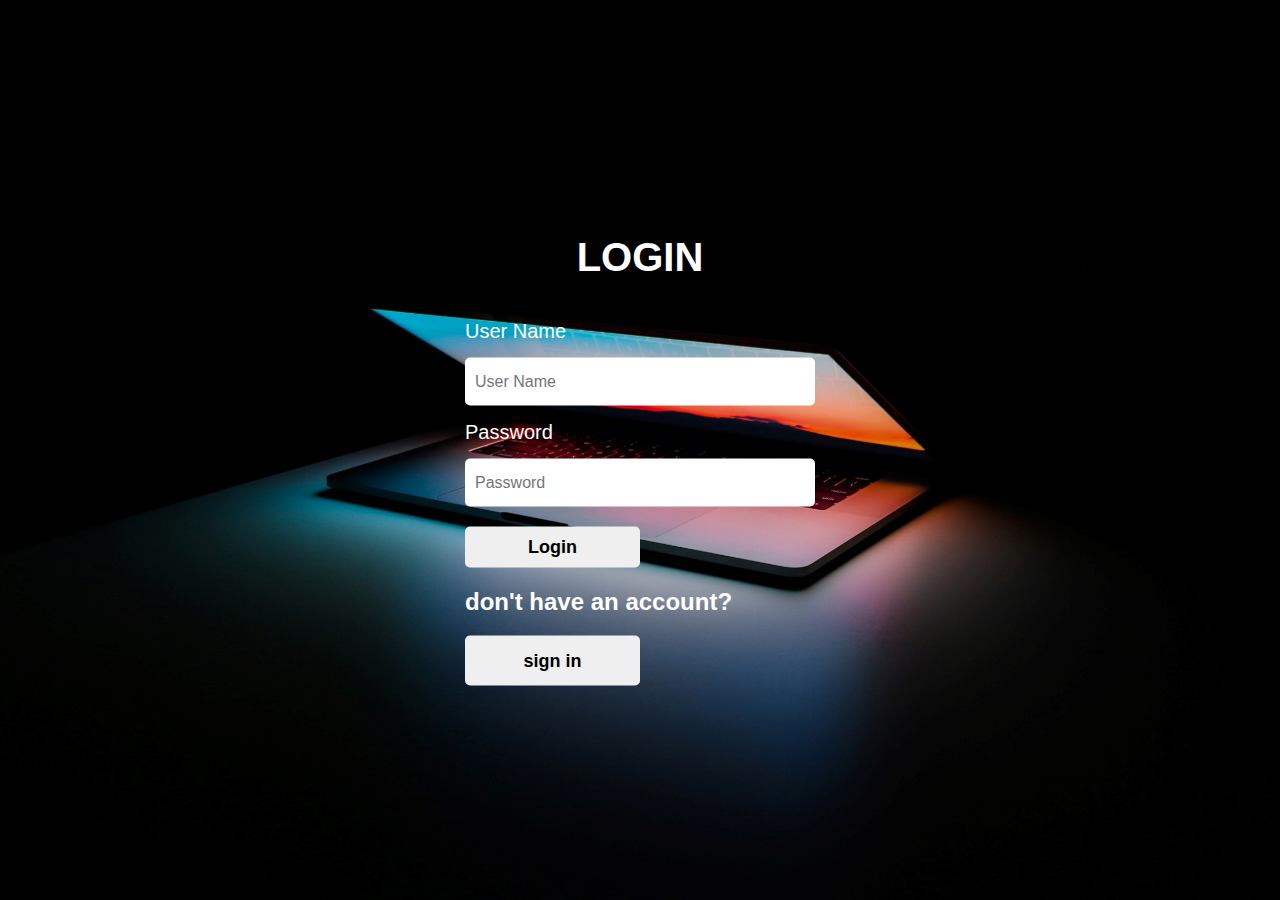
<file: final project/1index.html>
OCTYPE html>
<html lang="en">
<head>
    <meta charset="UTF-8">
    <meta http-equiv="X-UA-Compatible" content="IE=edge">
    <meta name="viewport" content="width=device-width, initial-scale=1.0">
    <title>Login Form</title>
    <link rel="stylesheet"tupe="text/css" href="1style.css">
</head>
<body>
    <div class="login-form">
        <h1>Login </h1>
        <form action="#" method="post">
            <p>User Name</p>
            <input type="text" name="user" placeholder="User Name">
            <p>Password</p>
            <input type="password" name="password" placeholder="Password">
        </form>
        <!-- <a href="1index.html"> -->
        <!-- <button type="button" class="btn1">Login</button> -->
        <a href="2index.html">
            <button>Login</button>
        </a>
        <!-- </a> -->
        <h2>don't have an account? <button type="button" class="btn2">sign in</button></h2>
    </div>
</body>
</html>
</file>
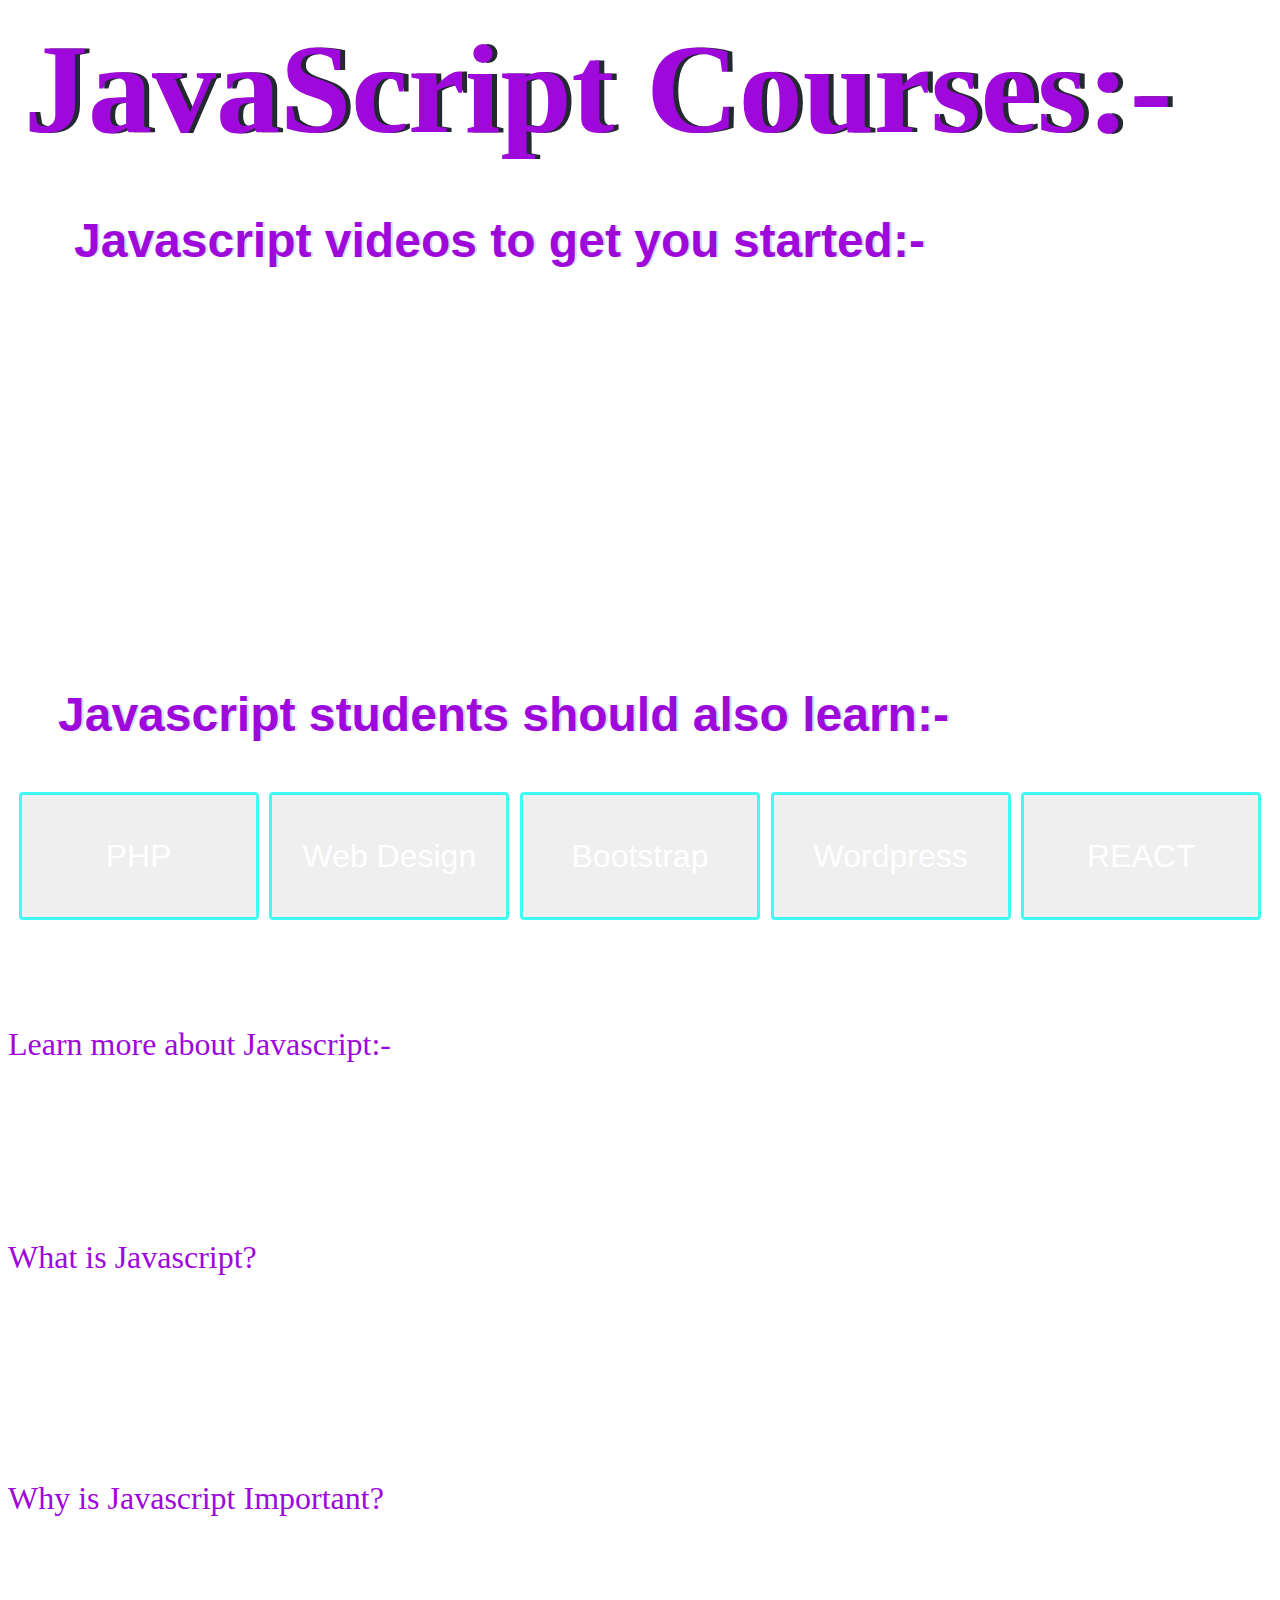
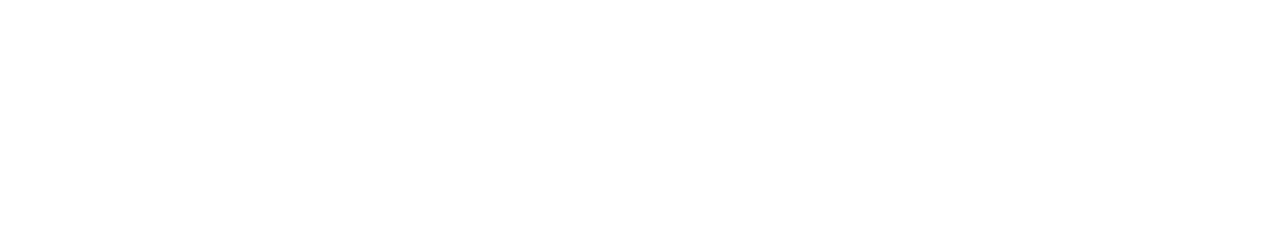
<file: final project/3index.html>
<!DOCTYPE html>
<html lang="en">
<head>
    <meta charset="UTF-8">
    <meta http-equiv="X-UA-Compatible" content="IE=edge">
    <meta name="viewport" content="width=device-width, initial-scale=1.0">
   <link rel="stylesheet" href="3style.css">
   <link href="https://fonts.googleapis.com/icon?family=Material+Icons" 
  

   <title>
        <div class="courses"><h1>JavaScript Courses:-</h1></div>
    
        <div class="pythonvid">
        <h2>Javascript videos to get you started:-</h2>
        <iframe width="560" height="315" src="https://www.youtube.com/embed/PkZNo7MFNFg" title="YouTube video player" frameborder="0" allow="accelerometer; autoplay; clipboard-write; encrypted-media; gyroscope; picture-in-picture" allowfullscreen></iframe><iframe width="560" height="315" src="https://www.youtube.com/embed/mNJ06S60B9k" title="YouTube video player" frameborder="0" allow="accelerometer; autoplay; clipboard-write; encrypted-media; gyroscope; picture-in-picture" allowfullscreen></iframe>
    </div>
        <h2>Javascript students should also learn:-</h2>

    </title>
</head>

<div class="container">
    
    <button type="button" class="btn1" >PHP</button>
    <button type="button" class="btn2">Web Design</button>
    <button type="button" class="btn3">Bootstrap</button>
    <button type="button" class="btn4">Wordpress</button>
    <button type="button" class="btn5">REACT</button>
</div>
<div class="abtpython">
<div class="python">
    <p>
        Learn more about Javascript:-
    </p>
</div>
    
  <div class="whether">
      <p>JavaScript is one of the most ubiquitous programming languages on the planet, mostly because it's the backbone of interactive web applications. On top of that, JavaScript is a great language for beginners because it gives them a chance to write code that does something visual, which is exciting and helpful when you're just getting started as a programmer. Dynamic content is the hot topic in web development right now.</p>
  </div>
  </div>

  <div class="faq1">
      <div class="whatispython">
          What is Javascript?
      </div>

      <div class="genpurpose">
        JavaScript is a curly-braced, dynamically typed, prototype-based, object-oriented programming language. It started as the programming language for the web and is one of the three layers of standard web technologies — the other two being HTML and CSS. JavaScript allows you to create and control content dynamically on a web page without requiring a page reload. Web browsers are able to interpret it, and when triggered by events, modify the HTML and CSS of a web page with dynamic updates. 
      </div>
  </div>

  <div class="pythonvsr">
      
    <div class="difference">
          Why is Javascript Important?
      </div>
     
      <div class="answer">
        JavaScript is the programming language that allows users to interact with the websites that they're visiting, making it a very important language for web developers to know. In the past, most developers focused on the backend; JavaScript was only relevant when they needed to use visual effects. As web development evolved and the focus shifted towards user experience, programmers started to rely on JavaScript for their frontend code heavily. Today, most sites use JavaScript to fetch and submit data, use logic, and generate HTML in browsers.
      </div>
  
    </div>
  



</html>
</file>
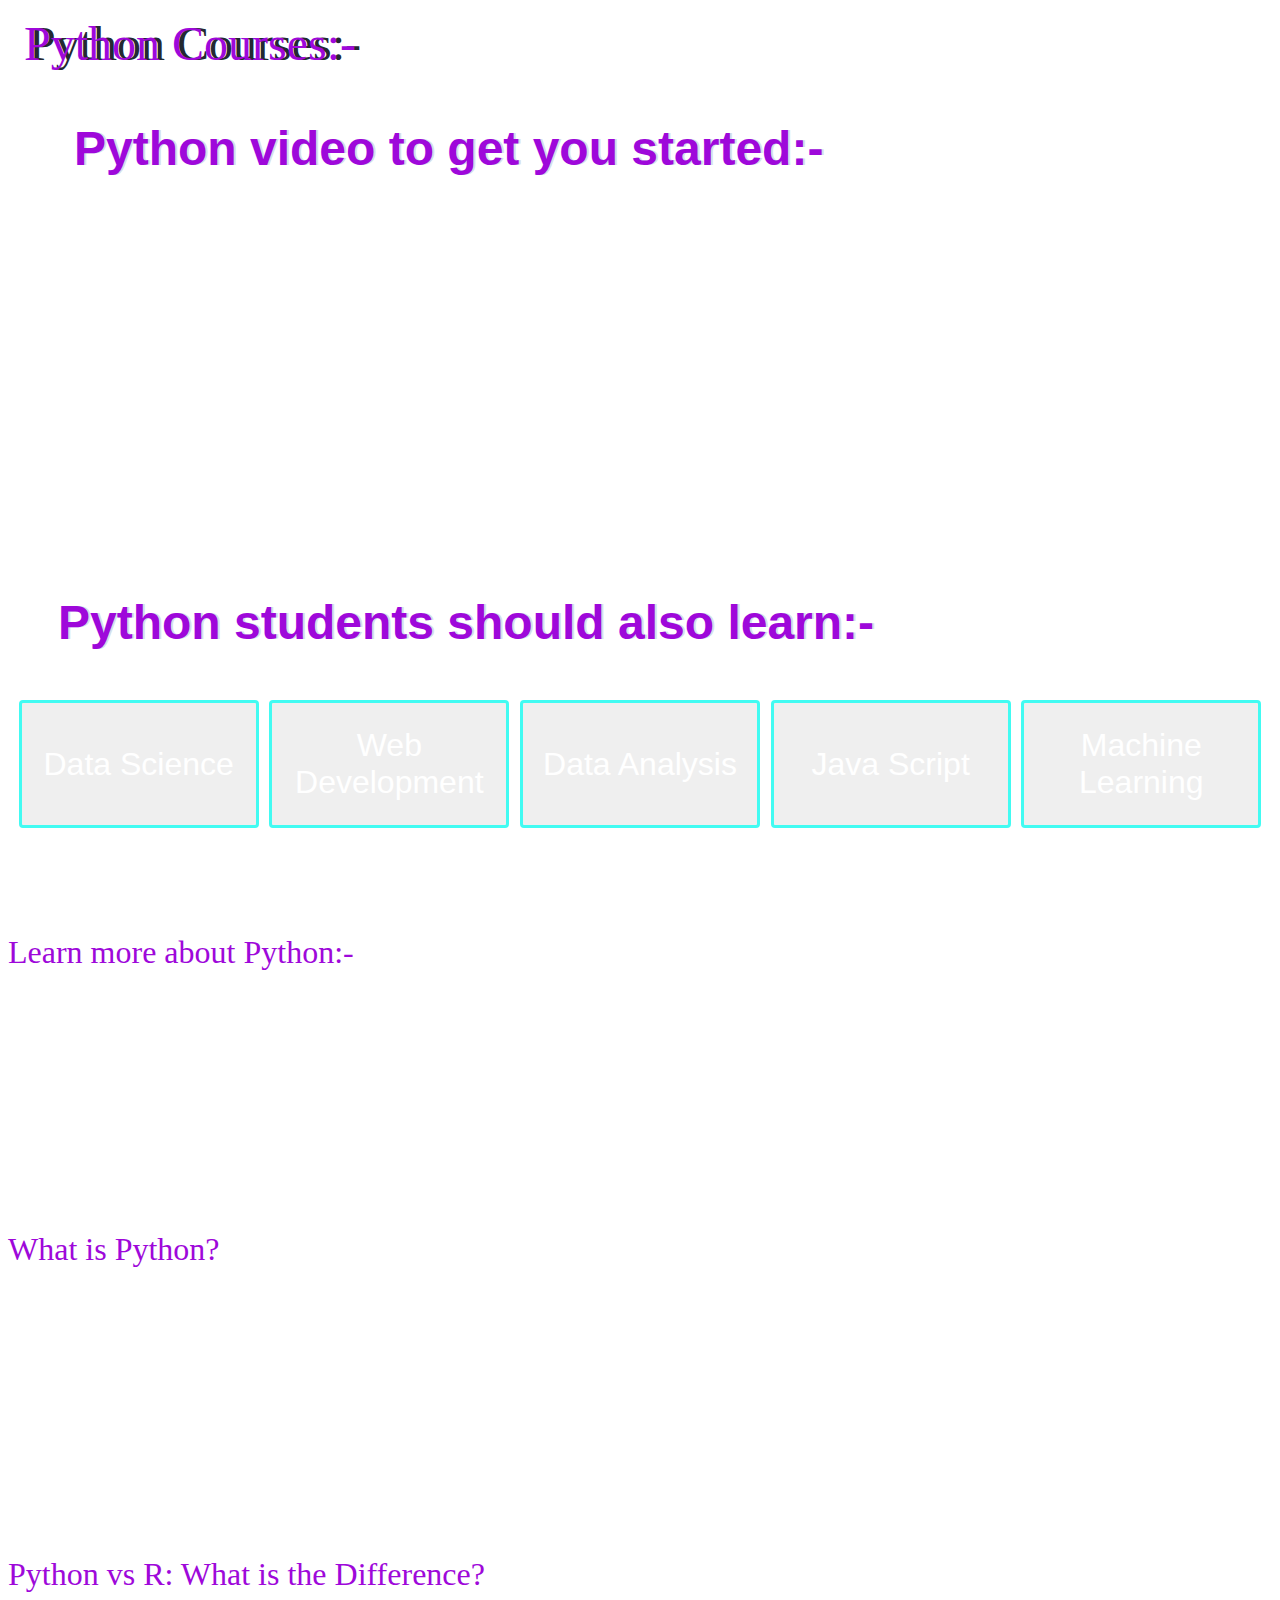
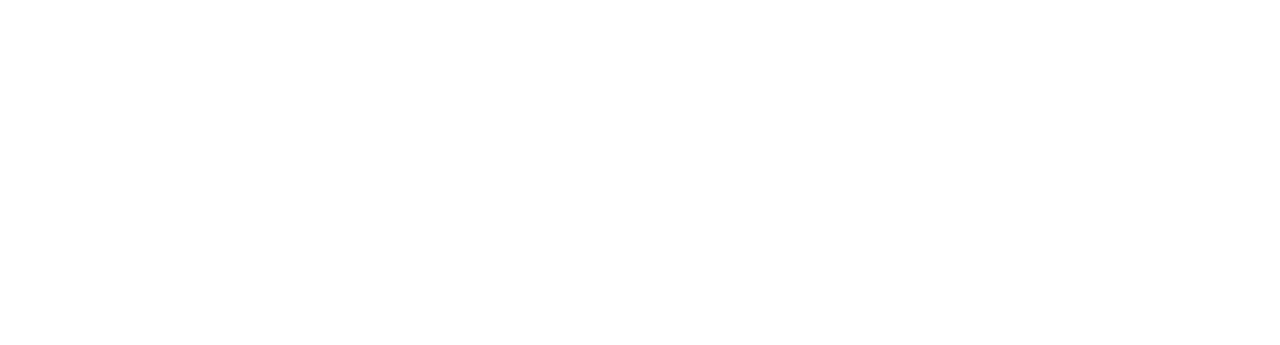
<file: final project/4index.html>
<!DOCTYPE html>
<html lang="en">
<body>
    
<head>
    <meta charset="UTF-8">
    <meta http-equiv="X-UA-Compatible" content="IE=edge">
    <meta name="viewport" content="width=device-width, initial-scale=1.0">
   <link rel="stylesheet" href="4style.css">
   <link href="https://fonts.googleapis.com/icon?family=Material+Icons" 
  
   
   <title>
        <div class="courses">
            Python Courses:-
        </div>
    
        <div class="pythonvid">
        <h2>Python video to get you started:-</h2>
        <iframe width="560" height="315" src="https://www.youtube.com/embed/rfscVS0vtbw" title="YouTube video player" frameborder="0" allow="accelerometer; autoplay; clipboard-write; encrypted-media; gyroscope; picture-in-picture" allowfullscreen></iframe><iframe width="560" height="315" src="https://www.youtube.com/embed/C-gEQdGVXbk" title="YouTube video player" frameborder="0" allow="accelerometer; autoplay; clipboard-write; encrypted-media; gyroscope; picture-in-picture" allowfullscreen></iframe>
    </div>
        <h2>Python students should also learn:-</h2>

    </title>
</head>

<div class="container">
    
    <button type="button" class="btn1" >Data Science</button>
    <button type="button" class="btn2">Web Development</button>
    <button type="button" class="btn3">Data Analysis</button>
    <button type="button" class="btn4">Java Script</button>
    <button type="button" class="btn5">Machine Learning</button>
</div>
<div class="abtpython">
<div class="python">
    <p>
        Learn more about Python:-
    </p>
</div>
    
  <div class="whether">
      <p>Whether you work in machine learning or finance, or are pursuing a career in web development or data science, Python is one of the most important skills you can learn. Python's simple syntax is especially suited for desktop, web, and business applications. Python's design philosophy emphasizes readability and usability. Python was developed upon the premise that there should be only one way (and preferably one obvious way) to do things, a philosophy that has resulted in a strict level of code standardization. The core programming language is quite small and the standard library is also large. In fact, Python's large library is one of its greatest benefits, providing a variety of different tools for programmers suited for many different tasks.</p>
  </div>
  </div>

  <div class="faq1">
      <div class="whatispython">
          What is Python?
      </div>

      <div class="genpurpose">
        Python is a general-purpose, object-oriented, high-level programming language. Whether you work in artificial intelligence or finance or are pursuing a career in web development or data science, Python is one of the most important skills you can learn. Python's simple syntax is especially suited for desktop, web, and business applications. Python's design philosophy emphasizes readability and usability. Python was developed on the premise that there should be only one way (and preferably, one obvious way) to do things, a philosophy that resulted in a strict level of code standardization. The core programming language is quite small and the standard library is also large. In fact, Python's large library is one of its greatest benefits, providing different tools for programmers suited for a variety of tasks.
      </div>
  </div>

  <div class="pythonvsr">
      
    <div class="difference">
          Python vs R: What is the Difference?
      </div>
     
      <div class="answer">
        Python and R are two of today's most popular programming tools. When deciding between Python and R, you need to think about your specific needs. On one hand, Python is relatively easy for beginners to learn, is applicable across many disciplines, has a strict syntax that will help you become a better coder, and is fast to process large datasets. On the other hand, R has over 10,000 packages for data manipulation, is capable of easily making publication-quality graphics, boasts superior capability for statistical modeling, and is more widely used in academia, healthcare, and finance.
      </div>
  
    </div>
  


</body>
</html>
</file>
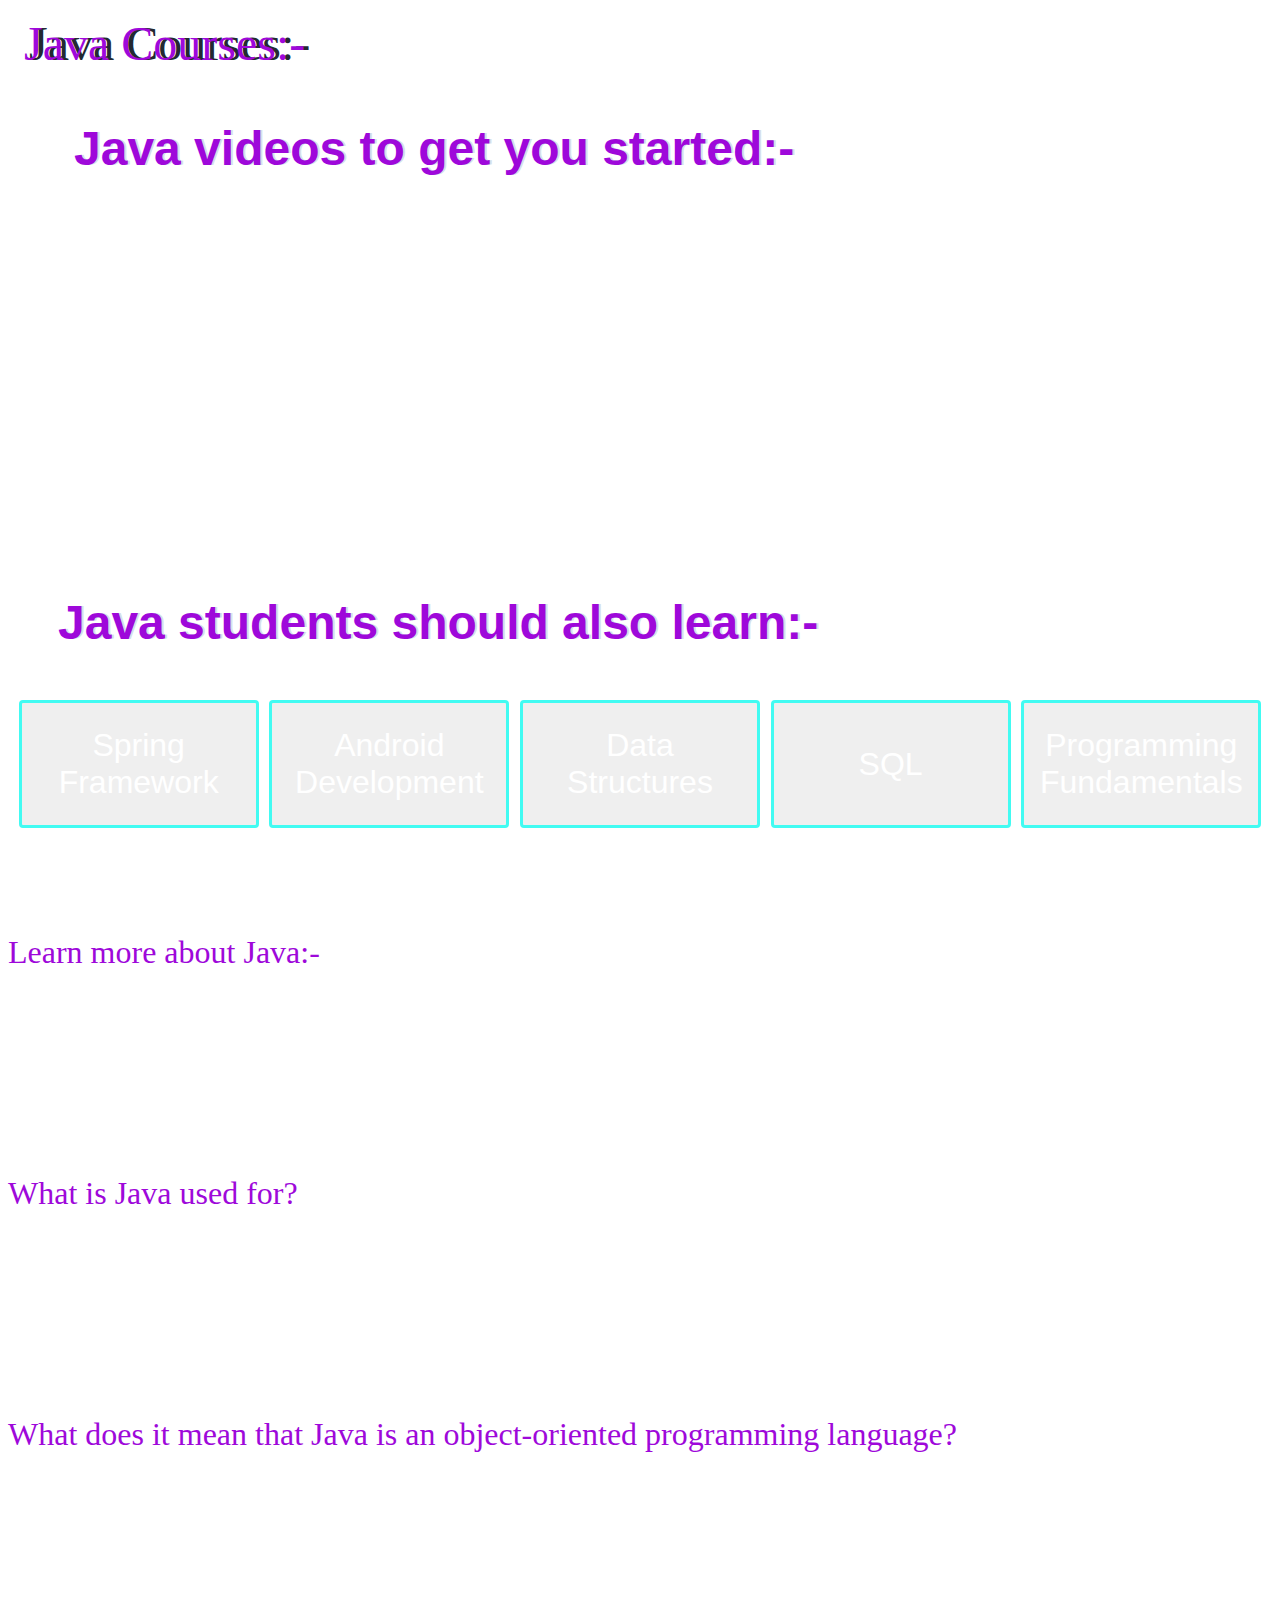
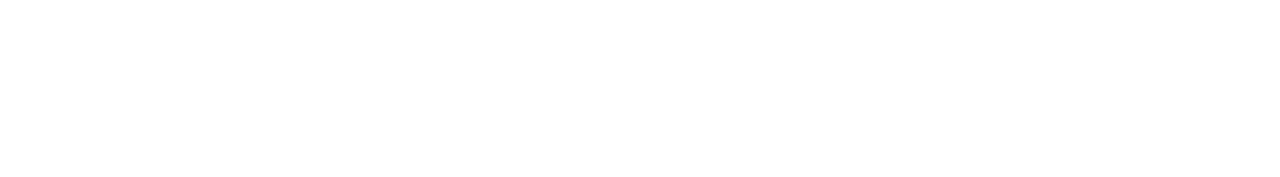
<file: final project/5index.html>
<!DOCTYPE html>
<html lang="en">
<head>
    <meta charset="UTF-8">
    <meta http-equiv="X-UA-Compatible" content="IE=edge">
    <meta name="viewport" content="width=device-width, initial-scale=1.0">
   <link rel="stylesheet" href="5style.css">
   <link href="https://fonts.googleapis.com/icon?family=Material+Icons" 
  

   <title>
        <div class="courses">
            Java Courses:-

        </div>
    
        <div class="pythonvid">
        <h2>Java videos to get you started:-</h2>
        <iframe width="560" height="315" src="https://www.youtube.com/embed/eIrMbAQSU34" title="YouTube video player" frameborder="0" allow="accelerometer; autoplay; clipboard-write; encrypted-media; gyroscope; picture-in-picture" allowfullscreen></iframe><iframe width="560" height="315" src="https://www.youtube.com/embed/qOiVj8eenLY" title="YouTube video player" frameborder="0" allow="accelerometer; autoplay; clipboard-write; encrypted-media; gyroscope; picture-in-picture" allowfullscreen></iframe>
    </div>
        <h2>Java students should also learn:-</h2>

    </title>
</head>

<div class="container">
    
    <button type="button" class="btn1" >Spring Framework</button>
    <button type="button" class="btn2">Android Development</button>
    <button type="button" class="btn3">Data Structures</button>
    <button type="button" class="btn4">SQL</button>
    <button type="button" class="btn5">Programming Fundamentals</button>
</div>
<div class="abtpython">
<div class="python">
    <p>
        Learn more about Java:-
    </p>
</div>
    
  <div class="whether">
      <p>Java is a programming language and platform initially developed by Sun Microsystems and now owned by Oracle. Java is inspired by C and C++ and uses an object-oriented programming model, which means that concepts or things are represented as “objects” that have data fields and methods. One of the biggest advantages of Java is that it runs on a Java Virtual Machine (JVM), meaning that you can execute Java code on any platform that has a JVM, without re-compilation.</p>
  </div>
  </div>

  <div class="faq1">
      <div class="whatispython">
          What is Java used for?
      </div>

      <div class="genpurpose">
        Java is a very versatile language. Several fields use Java, including Android app development, desktop applications that work on many operating systems, server-side applications, and more. The virtual machine required to run Java programs has been ported to numerous operating systems allowing Java to run on virtually all hardware. According to the TIOBE index, Java has consistently been in the top 3 most-used and popular languages since its initial release in the 1990s. 
      </div>
  </div>

  <div class="pythonvsr">
      
    <div class="difference">
          What does it mean that Java is an object-oriented programming language?
      </div>
     
      <div class="answer">
        Java is an object-oriented programming (OOP) language, which means concepts or things are represented as “objects” that have data fields and methods. In object-oriented programming, models called “objects” represent either a programming entity or an abstract concept. These objects are created and assembled independently of one another but can work with each other in logical ways. Objects are manifestations of classes and can inherit code allowing for code re-use, which can drastically reduce code duplication if used correctly.
      </div>
  
    </div>
  



</html>
</file>
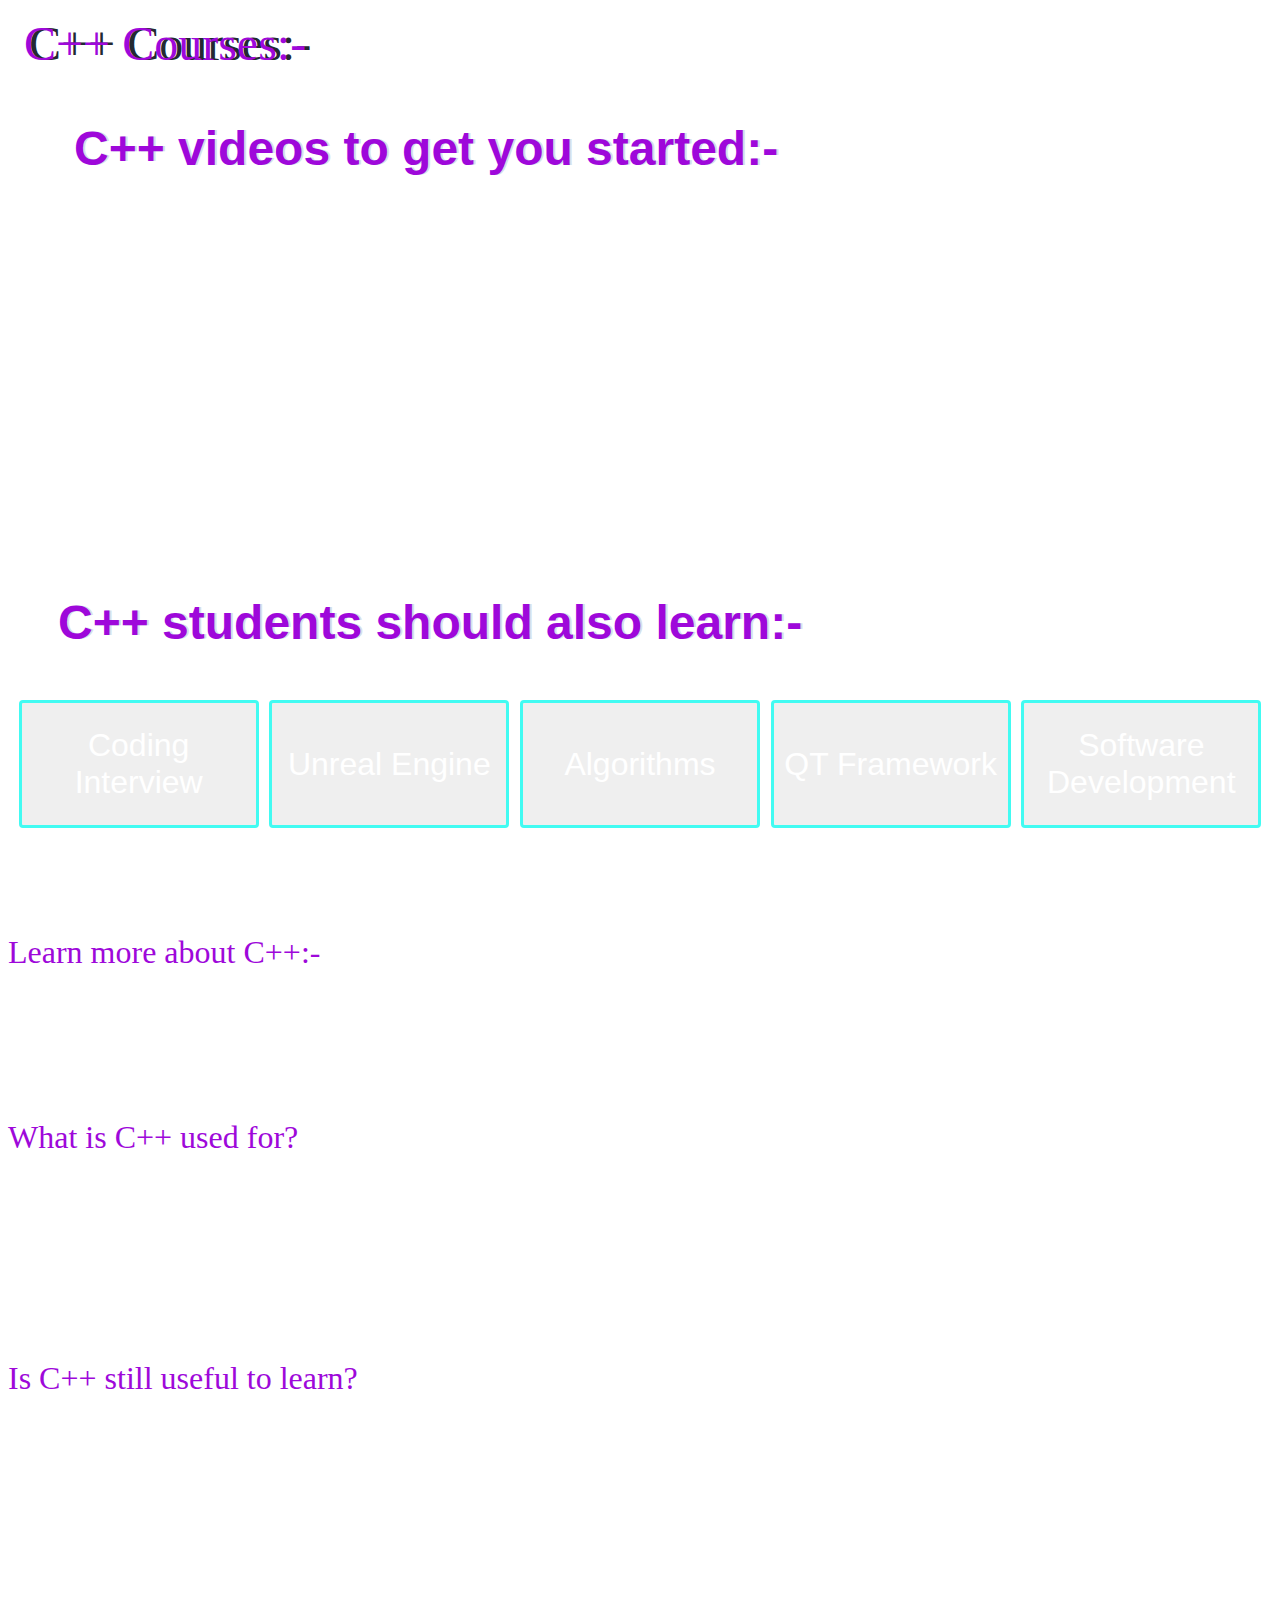
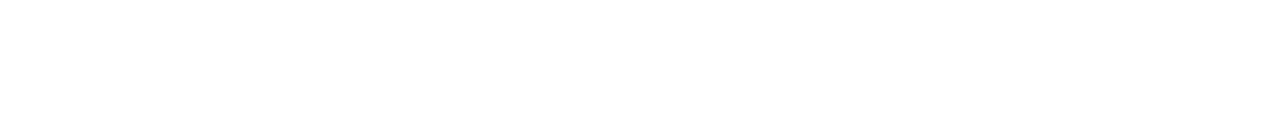
<file: final project/6index.html>
<!DOCTYPE html>
<html lang="en">
<head>
    <meta charset="UTF-8">
    <meta http-equiv="X-UA-Compatible" content="IE=edge">
    <meta name="viewport" content="width=device-width, initial-scale=1.0">
   <link rel="stylesheet" href="6style.css">
   <link href="https://fonts.googleapis.com/icon?family=Material+Icons" 
  

   <title>
        <div class="courses">
            C++ Courses:-

        </div>
    
        <div class="pythonvid">
        <h2>C++ videos to get you started:-</h2>
        <iframe width="560" height="315" src="https://www.youtube.com/embed/vLnPwxZdW4Y" title="YouTube video player" frameborder="0" allow="accelerometer; autoplay; clipboard-write; encrypted-media; gyroscope; picture-in-picture" allowfullscreen></iframe><iframe width="560" height="315" src="https://www.youtube.com/embed/mUQZ1qmKlLY" title="YouTube video player" frameborder="0" allow="accelerometer; autoplay; clipboard-write; encrypted-media; gyroscope; picture-in-picture" allowfullscreen></iframe>
    </div>
        <h2>C++ students should also learn:-</h2>

    </title>
</head>

<div class="container">
    
    <button type="button" class="btn1" >Coding Interview</button>
    <button type="button" class="btn2">Unreal Engine</button>
    <button type="button" class="btn3">Algorithms</button>
    <button type="button" class="btn4">QT Framework</button>
    <button type="button" class="btn5">Software Development</button>
</div>
<div class="abtpython">
<div class="python">
    <p>
        Learn more about C++:-
    </p>
</div>
    
  <div class="whether">
      <p>Mastering C++ can seem daunting, especially due to its steep learning curve. But C++ doesn’t have to be scary. C++ is hugely beneficial, especially if you’re interested in programming video games, where C++ is considered a gold-standard language.</p>
  </div>
  </div>

  <div class="faq1">
      <div class="whatispython">
          What is C++ used for?
      </div>

      <div class="genpurpose">
        C++ is widely used for building applications, games, animations, and web browsers, as well as accessing data in databases and developing tools like compilers and operating systems. Because C++ produces high-performance code, it is used in banking operations for trading and in airline flight control systems. Game developers like Blizzard choose C++ for its rich GUI libraries and low-level functions allowing developers to code at the hardware level. Although many languages can be useful for cybersecurity, C++ plays an especially important role.
      </div>
  </div>

  <div class="pythonvsr">
      
    <div class="difference">
          Is C++ still useful to learn?
      </div>
     
      <div class="answer">
        Even though C++ is a 30-year-old programming language with a steep learning curve, it is still useful to learn. While more modern higher-level languages will allow you to build a project quicker and easier, there are some applications where the speed and efficiency you can get from C++ are in high demand. Many game developers, especially when developing 3D games, prefer to use C++ because of its performance. C++ code is also used extensively with embedded systems, where it may be the only language you can use for a lot of hardware. 
      </div>
  
    </div>
  



</html>
</file>
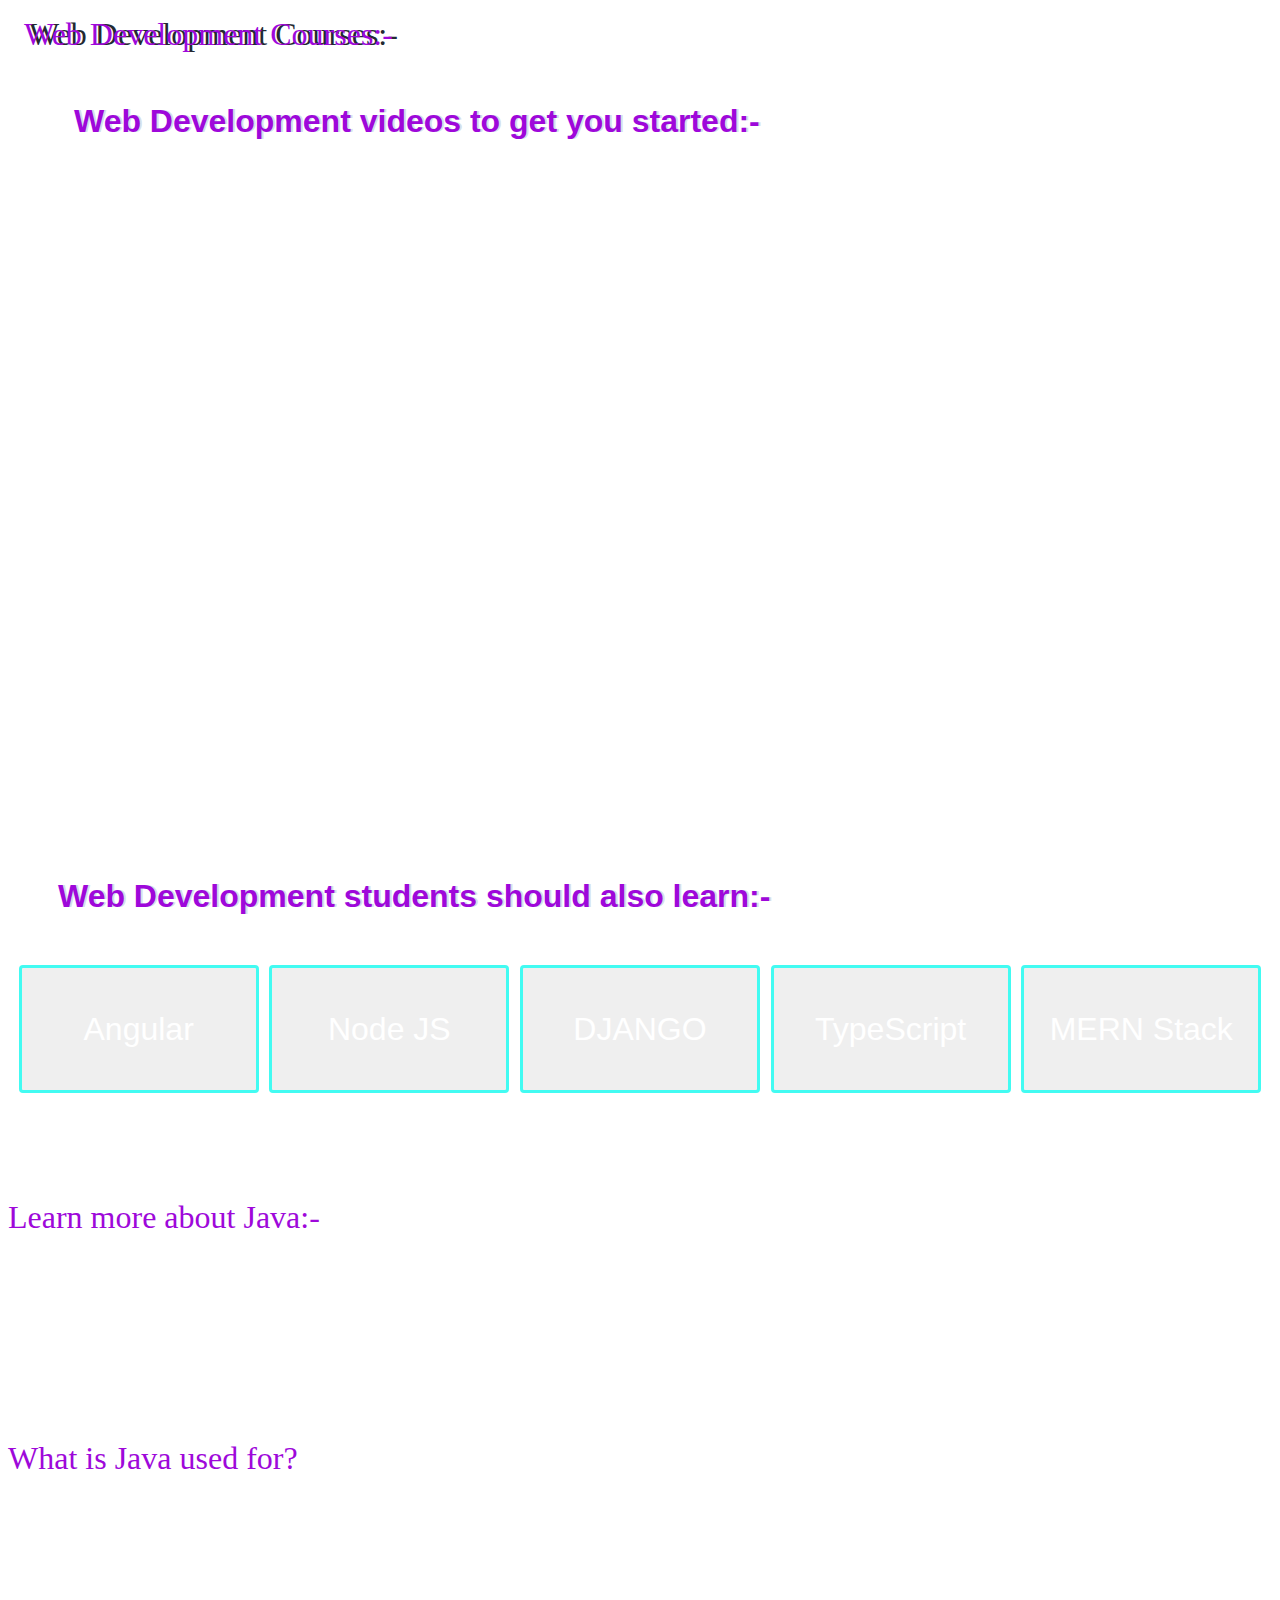
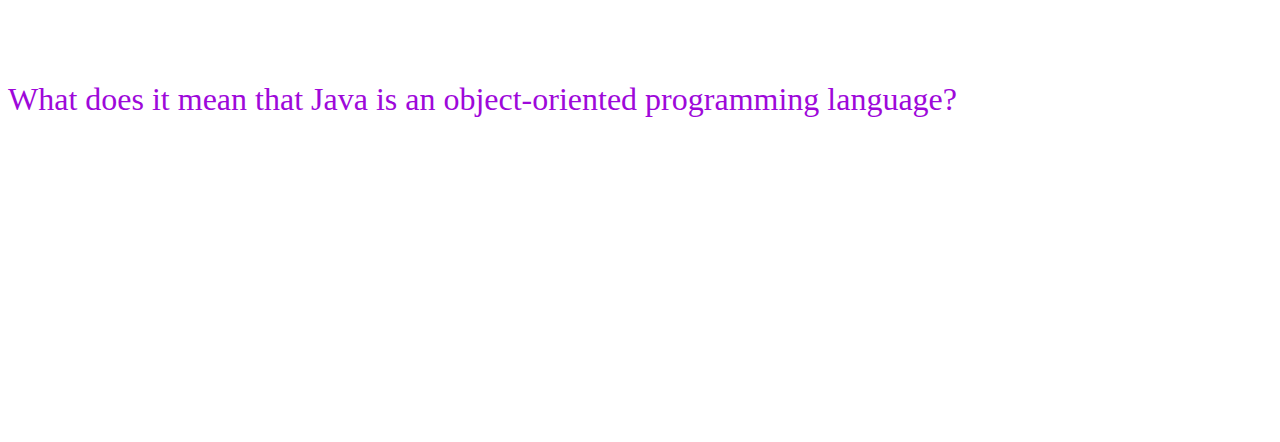
<file: final project/7index.html>
<!DOCTYPE html>
<html lang="en">
<head>
    <meta charset="UTF-8">
    <meta http-equiv="X-UA-Compatible" content="IE=edge">
    <meta name="viewport" content="width=device-width, initial-scale=1.0">
   <link rel="stylesheet" href="7style.css">
   <link href="https://fonts.googleapis.com/icon?family=Material+Icons" 
  

   <title>
        <div class="courses">
            Web Development Courses:-
        </div>
    
        <div class="pythonvid">
        <h2>Web Development videos to get you started:-</h2>
        <iframe width="560" height="315" src="https://www.youtube.com/embed/Q33KBiDriJY" title="YouTube video player" frameborder="0" allow="accelerometer; autoplay; clipboard-write; encrypted-media; gyroscope; picture-in-picture" allowfullscreen></iframe><iframe width="560" height="315" src="https://www.youtube.com/embed/c68nfVNZvnU" title="YouTube video player" frameborder="0" allow="accelerometer; autoplay; clipboard-write; encrypted-media; gyroscope; picture-in-picture" allowfullscreen></iframe>
        
        <iframe width="560" height="315" src="https://www.youtube.com/embed/jBzwzrDvZ18" title="YouTube video player" frameborder="0" allow="accelerometer; autoplay; clipboard-write; encrypted-media; gyroscope; picture-in-picture" allowfullscreen></iframe><iframe width="560" height="315" src="https://www.youtube.com/embed/VfGW0Qiy2I0" title="YouTube video player" frameborder="0" allow="accelerometer; autoplay; clipboard-write; encrypted-media; gyroscope; picture-in-picture" allowfullscreen></iframe>
    
    </div>
        
    <h2>Web Development students should also learn:-</h2>

    </title>
</head>

<div class="container">
    
    <button type="button" class="btn1" >Angular</button>
    <button type="button" class="btn2">Node JS</button>
    <button type="button" class="btn3">DJANGO</button>
    <button type="button" class="btn4">TypeScript</button>
    <button type="button" class="btn5">MERN Stack</button>
</div>
<div class="abtpython">
<div class="python">
    <p>
        Learn more about Java:-
    </p>
</div>
    
  <div class="whether">
      <p>Java is a programming language and platform initially developed by Sun Microsystems and now owned by Oracle. Java is inspired by C and C++ and uses an object-oriented programming model, which means that concepts or things are represented as “objects” that have data fields and methods. One of the biggest advantages of Java is that it runs on a Java Virtual Machine (JVM), meaning that you can execute Java code on any platform that has a JVM, without re-compilation.</p>
  </div>
  </div>

  <div class="faq1">
      <div class="whatispython">
          What is Java used for?
      </div>

      <div class="genpurpose">
        Java is a very versatile language. Several fields use Java, including Android app development, desktop applications that work on many operating systems, server-side applications, and more. The virtual machine required to run Java programs has been ported to numerous operating systems allowing Java to run on virtually all hardware. According to the TIOBE index, Java has consistently been in the top 3 most-used and popular languages since its initial release in the 1990s. 
      </div>
  </div>

  <div class="pythonvsr">
      
    <div class="difference">
          What does it mean that Java is an object-oriented programming language?
      </div>
     
      <div class="answer">
        Java is an object-oriented programming (OOP) language, which means concepts or things are represented as “objects” that have data fields and methods. In object-oriented programming, models called “objects” represent either a programming entity or an abstract concept. These objects are created and assembled independently of one another but can work with each other in logical ways. Objects are manifestations of classes and can inherit code allowing for code re-use, which can drastically reduce code duplication if used correctly.
      </div>
  
    </div>
  



</html>
</file>
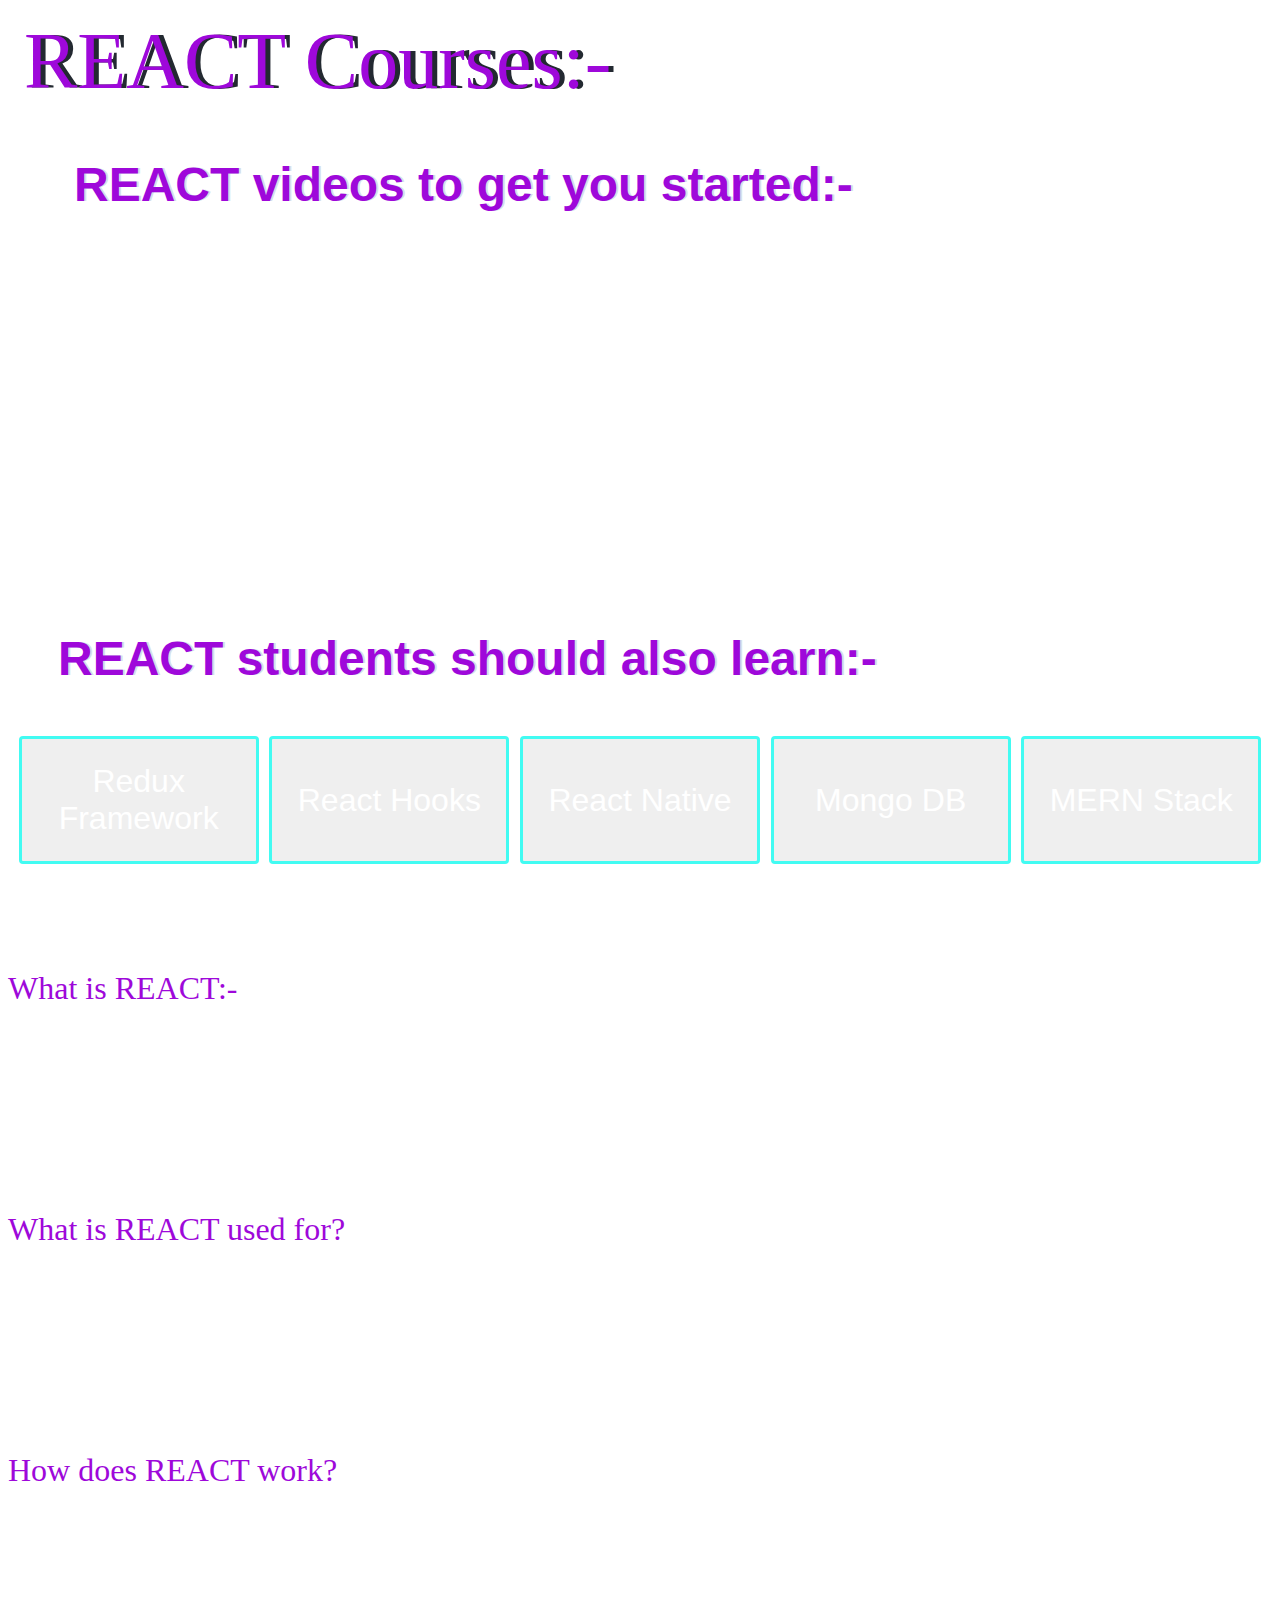
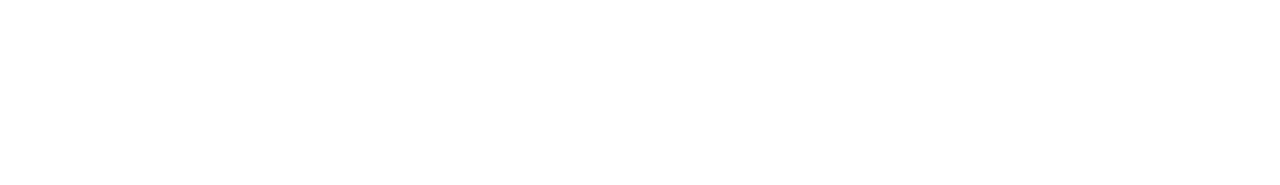
<file: final project/8INDEX.HTML>
<!DOCTYPE html>
<html lang="en">
<head>
    <meta charset="UTF-8">
    <meta http-equiv="X-UA-Compatible" content="IE=edge">
    <meta name="viewport" content="width=device-width, initial-scale=1.0">
   <link rel="stylesheet" href="8style.css">
   <link href="https://fonts.googleapis.com/icon?family=Material+Icons" 
  

   <title>
        <div class="courses">
            REACT Courses:-

        </div>
    
        <div class="pythonvid">
        <h2>REACT videos to get you started:-</h2>
        <iframe width="560" height="315" src="https://www.youtube.com/embed/4UZrsTqkcW4" title="YouTube video player" frameborder="0" allow="accelerometer; autoplay; clipboard-write; encrypted-media; gyroscope; picture-in-picture" allowfullscreen></iframe><iframe width="560" height="315" src="https://www.youtube.com/embed/xa-_FIy2NgE" title="YouTube video player" frameborder="0" allow="accelerometer; autoplay; clipboard-write; encrypted-media; gyroscope; picture-in-picture" allowfullscreen></iframe>
    </div>
        <h2>REACT students should also learn:-</h2>

    </title>
</head>

<div class="container">
    
    <button type="button" class="btn1" >Redux Framework</button>
    <button type="button" class="btn2">React Hooks</button>
    <button type="button" class="btn3">React Native</button>
    <button type="button" class="btn4">Mongo DB</button>
    <button type="button" class="btn5">MERN Stack</button>
</div>
<div class="abtpython">
<div class="python">
    <p>
        What is REACT:-
    </p>
</div>
    
  <div class="whether">
      <p>eact is a front-end library in Javascript that was developed by Facebook. The simplest definition of React is that it is a user interface library used for building UI components for the web. But if that was all React did, it would be little more than a template library. Developers define components in React by using an HTML-like syntax called JSX. These encapsulated components manage their own state, making it simple to pass rich data to a component and keep the state of the application and its components out of the Document Object Model (DOM). </p>
  </div>
  </div>

  <div class="faq1">
      <div class="whatispython">
          What is REACT used for?
      </div>

      <div class="genpurpose">
        React is an open-source JavaScript frontend library. Some developers consider it a frontend framework because it does more than standard libraries usually do. The most common use of React is to build dynamic user interfaces for single-page web applications. But the structure of React makes it useful for more than just creating websites. JSX, which is one feature of React, is a syntax extension for Javascript that provides a template for the HTML and manages the state of the element. But JSX can be used as an interface for things other than HTML. 
      </div>
  </div>

  <div class="pythonvsr">
      
    <div class="difference">
          How does REACT work?
      </div>
     
      <div class="answer">
        React encourages engineers to write code using a Functional Programming approach. Engineers create components, which are normal Javascript functions. These functions return information to tell React what content should be displayed on the screen. The real power of React comes from the ability to nest or compose these functions inside of one another. 
      </div>
  
    </div>
  



</html>
</file>
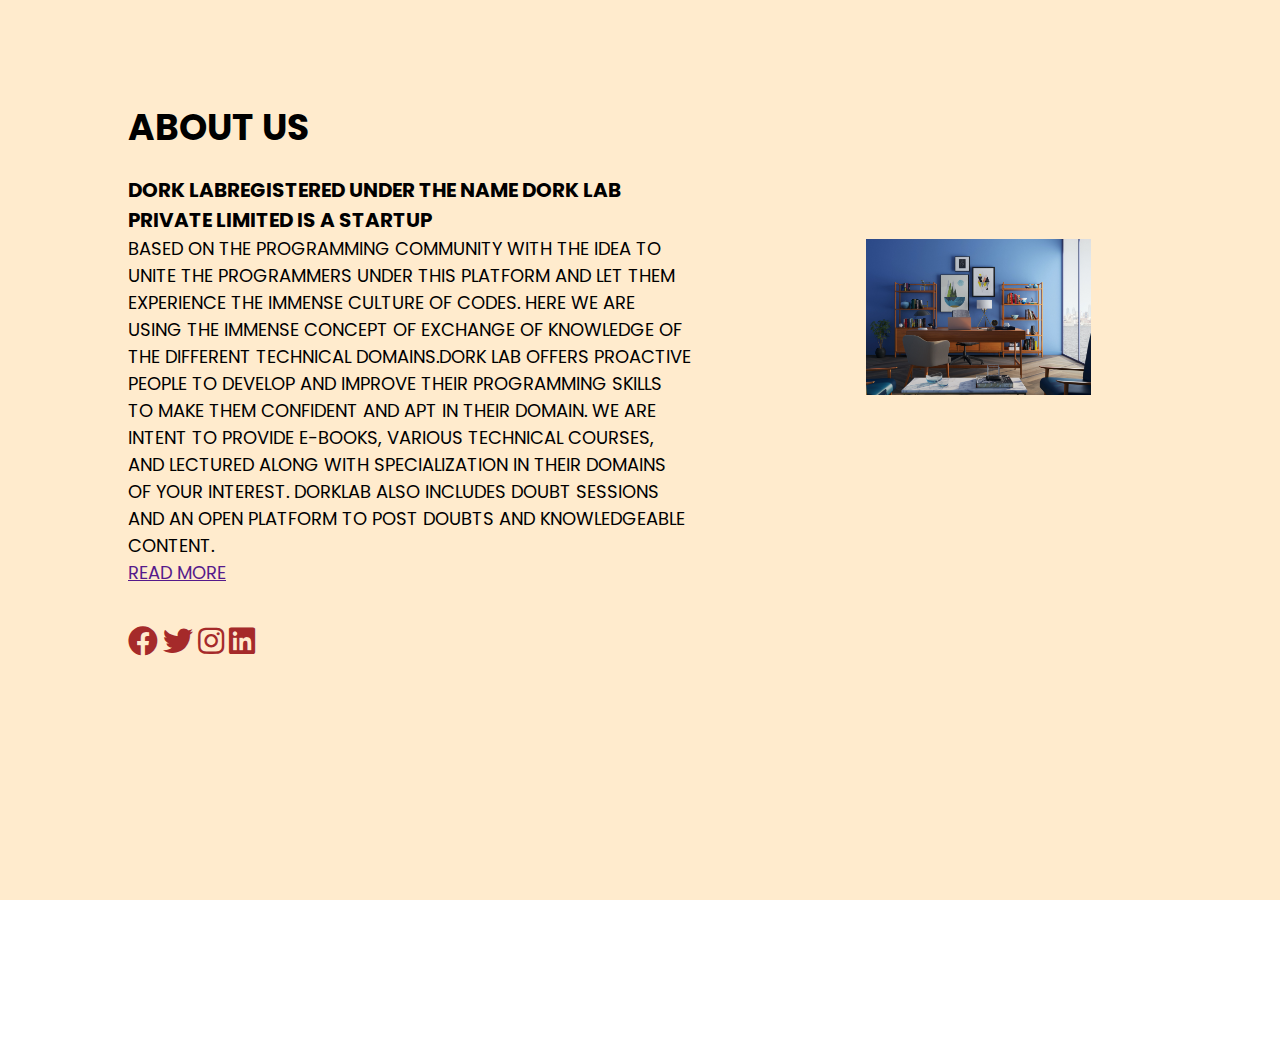
<file: final project/9index.html>
<!DOCTYPE html>
<html lang="en">
<head>
    <title>About us</title>
    <meta charset="UTF-8">
    <meta http-equiv="X-UA-Compatible" content="IE=edge">
    <meta name="viewport" content="width=device-width, initial-scale=1.0">
    <link rel="stylesheet" href="https://pro.fontawesome.com/releases/v5.10.0/css/all.css" >
    <link rel="stylesheet" href="9style.css">
    <link href="https://fonts.googleapis.com/icon?family=Material+Icons"

</head>
<body>
    <div class="section">
        <div class="container">
            <div class="content-section">
              <div class="title">
                  <h1>About Us</h1>
                  <div class="content">
                     
                      
                         <h3> Dork Labregistered under the name Dork Lab Private Limited is a startup</h3>
                         <p>based on the programming community with the idea to unite the programmers under this platform and let them experience the immense culture of codes. Here we are using the immense concept of exchange of knowledge of the different technical domains.Dork Lab offers proactive people to develop and improve their programming skills to make them confident and apt in their domain. We are intent to provide e-books, various technical courses, and lectured along with specialization in their domains of your interest. DorkLab also includes doubt sessions and  an open platform to post doubts and knowledgeable content.</p>
                         <div class="image-section"><img src="red.jpg"></div>
                         

                      
                      <div class="button">
                         <a href="">Read More</a>
                      </div>
                 </div>
                  <div class="social"> 
                    <a href=""><i class="fab fa-facebook"></i></a>
                    <a href=""><i class="fab fa-twitter"></i></a>
                    <a href=""><i class="fab fa-instagram"></i></a>
                   <a href=""><i class="fab fa-linkedin"></i></a>
                  </div>
                  
         </div> 
         
             
            </div>
        </div>
    </div>
    
</body>
</html>
</file>
<file: final project/1style.css>
*{
    padding: 0;
    margin: 0;
    font-family: sans-serif;
    }
    body {
        background: url(login5.jpg) no-repeat;
        background-size: cover;  
    }
    .login-form {
         width: 350px;
         top: 50%;
        left: 50%;
        transform: translate(-50%,-50%);
        position: absolute;
        color: #fff;
    }
    
    .login-form h1 {
        font-size: 40px;
        text-align: center;
        text-transform: uppercase;
        margin: 40px 0;
    }
    
    .login-form p{
       font-size: 20px;
       margin: 15px 0;
    }
    
    .login-form input{
        font-size: 16px;
        width: 100%;
        padding: 15px 10px;
        border: 0;
        outline: none;
        border-radius: 5px;
    }
    
    .login-form button {
        font-size: 18px;
        font-weight: bold;
        margin: 20px 0;
        padding: 10px 15px;
        width: 50%;
        border-radius: 5px;
        border: 0;
    }
    .my button{
        width: 200px;
        height: 50px;
        font-size: 30px;
    }
    .btn1{
        width: 200px;
        height: 50px;
        border:none;
        color:black;
        border-radius: 4px;
        transition: ease-out 0.3s;
        font-size: 2rem;
        outline: none;
        border:3px solid #fff;
        position: relative;
    }
    .btn1:hover{
        color:#fff;
        cursor: pointer;
        

        }
    .btn1:before{
        transition: 0.5s all ease;
        top: 0%;
        left:50%;
        right:50%;
        bottom:0;
        opacity:0;
        content:'';
        background-color: #32fbf2;


        }
        .btn1:hover:before{
            transition:0.5s all ease;
            left:0;
            right:0;
            opacity:1;
            z-index: -1;

        }
        .btn2{
            width: 200px;
            height: 50px;
            border:none;
            color:black;
            border-radius: 4px;
            transition: ease-out 0.3s;
            font-size: 2rem;
            outline: none;
            border:3px solid #fff;
            position: relative;
        }
        .btn2:hover{
            color:#fff;
            cursor: pointer;
            
    
            }
        .btn2:before{
            transition: 0.5s all ease;
            top: 0%;
            left:50%;
            right:50%;
            bottom:0;
            opacity:0;
            content:'';
            background-color: #32fbf2;
    
    
            }
            .btn2:hover:before{
                transition:0.5s all ease;
                left:0;
                right:0;
                opacity:1;
                z-index: -1;
            }
</file>
<file: final project/3style.css>
@import url('https://fonts.googleapis.com/css2?family=Source+Sans+Pro:wght@600&display=swap');


*{
  background-image: url(https://images.unsplash.com/photo-1475274047050-1d0c0975c63e?ixlib=rb-1.2.1&ixid=MnwxMjA3fDB8MHxleHBsb3JlLWZlZWR8N3x8fGVufDB8fHx8&w=1000&q=80);
}
h1 {
  margin: 1rem;
  font-family: 'Lobster', cursive;
  text-shadow: 5px 0 #232931;
  font-size: 8rem;
  color: #9e08da;
}

h2{
  margin: 50px;
  font-family: Arial, Helvetica, sans-serif;
  font-size: 3rem;
  text-shadow:2px 0 #d5dfec;
  color: #9e08da;
  
}

.container{
  display: flex;
  flex-direction: row;
  justify-content: space-evenly;
  align-items: 10rem;
  text-align: center;
  min-height: 50vh;
}


.btn1{
  width: 15rem;
  height: 8rem;
  border: none;
  color: white;
  border-radius: 4px;
  transition: ease-out 0.3s;
  font-size: 2rem;
  outline: none;
  border: 3px solid #42FBF2;
  position: relative;
  z-index: 1;
}

.btn1:hover {
  color: #fff;
  cursor: pointer;
}

 .btn1:before {
   transition: 0.5s all ease;
   position: absolute;
   top: 0;
   left: 50%;
   right: 50%;
   bottom: 0;
   opacity: 0;
   content: "";
   background-color: #42FBF2;

 }

 .btn1:hover:before {
  transition:0.5s all ease;
  left: 0;
  right: 0;
  opacity: 1;
  z-index: -1;
}
 
.btn2{
  width: 15rem;
  height: 8rem;
  border: none;
  color: white;
  border-radius: 4px;
  transition: ease-out 0.3s;
  font-size: 2rem;
  outline: none;
  border: 3px solid #42FBF2;
  position: relative;
  z-index: 1;
}

.btn2:hover {
  color: #fff;
  cursor: pointer;
}

 .btn2:before {
   transition: 0.5s all ease;
   position: absolute;
   top: 0;
   left: 50%;
   right: 50%;
   bottom: 0;
   opacity: 0;
   content: "";
   background-color: #42FBF2;

 }

 .btn2:hover:before {
  transition:0.5s all ease;
  left: 0;
  right: 0;
  opacity: 1;
  z-index: -1;}

  .btn3{
    width: 15rem;
    height: 8rem;
    border: none;
    color: white;
    border-radius: 4px;
    transition: ease-out 0.3s;
    font-size: 2rem;
    outline: none;
    border: 3px solid #42FBF2;
    position: relative;
    z-index: 1;
  }
  
  .btn3:hover {
    color: #fff;
    cursor: pointer;
  }
  
   .btn3:before {
     transition: 0.5s all ease;
     position: absolute;
     top: 0;
     left: 50%;
     right: 50%;
     bottom: 0;
     opacity: 0;
     content: "";
     background-color: #42FBF2;
  
   }
  
   .btn3:hover:before {
    transition:0.5s all ease;
    left: 0;
    right: 0;
    opacity: 1;
    z-index: -1;}

    .btn4{
      width: 15rem;
      height: 8rem;
      border: none;
      color: white;
      border-radius: 4px;
      transition: ease-out 0.3s;
      font-size: 2rem;
      outline: none;
      border: 3px solid #42FBF2;
      position: relative;
      z-index: 1;
    }
    
    .btn4:hover {
      color: #fff;
      cursor: pointer;
    }
    
     .btn4:before {
       transition: 0.5s all ease;
       position: absolute;
       top: 0;
       left: 50%;
       right: 50%;
       bottom: 0;
       opacity: 0;
       content: "";
       background-color: #42FBF2;
    
     }
    
     .btn4:hover:before {
      transition:0.5s all ease;
      left: 0;
      right: 0;
      opacity: 1;
      z-index: -1;}

      .btn5{
        width: 15rem;
        height: 8rem;
        border: none;
        color: white;
        border-radius: 4px;
        transition: ease-out 0.3s;
        font-size: 2rem;
        outline: none;
        border: 3px solid #42FBF2;
        position: relative;
        z-index: 1;
      }
      
      .btn5:hover {
        color: #fff;
        cursor: pointer;
      }
      
       .btn5:before {
         transition: 0.5s all ease;
         position: absolute;
         top: 0;
         left: 50%;
         right: 50%;
         bottom: 0;
         opacity: 0;
         content: "";
         background-color: #42FBF2;
      
       }
      
       .btn5:hover:before {
        transition:0.5s all ease;
        left: 0;
        right: 0;
        opacity: 1;
        z-index: -1;}

        .abtpython{
          font-family: Georgia, 'Times New Roman', Times, serif;
          font-size: 2rem;
          color: #9e08da;
        }

        .python{
          position: relative;
          top: 1.5rem;
          
        }
        
        
        .whether{
          font-family: Verdana, Geneva, Tahoma, sans-serif;
          font-size: 1.5rem;
          color:#fff;
        position: relative;
        z-index: 1;
        }

        .abtpython{
          position: relative;
        bottom: 17rem;
        }

        .whatispython{
          font-family: Georgia, 'Times New Roman', Times, serif;
          font-size: 2rem;
          color: #9e08da;

        }

        .genpurpose{
          font-family: Verdana, Geneva, Tahoma, sans-serif;
          font-size: 1.5rem;
          position: relative;
          z-index: 1;
          color: #fff;
          
        }
        .faq1{
          position: relative;
          bottom: 15rem;
        }

        .difference{
          font-family: Georgia, 'Times New Roman', Times, serif;
          font-size: 2rem;
          color: #9e08da;
        }
        
        .answer{
          font-family: Verdana, Geneva, Tahoma, sans-serif;
          font-size: 1.5rem;
          position: relative;
          z-index: 1;
          color: #fff;
        
        }

        .pythonvsr{
          position: relative;
          bottom: 11rem;
        }

        .pythonvid{
          position: relative;
          left: 1rem
        }

        .pcourses{
          font-size: 10%;
          position: relative;
          top: 1rem;
          left: 2rem;
        }
</file>
<file: final project/4style.css>
@import url('https://fonts.googleapis.com/css2?family=Source+Sans+Pro:wght@600&display=swap');


*{
  /* background-color: rgb(3, 3, 53); */
  background-image: url(https://images.unsplash.com/photo-1475274047050-1d0c0975c63e?ixlib=rb-1.2.1&ixid=MnwxMjA3fDB8MHxleHBsb3JlLWZlZWR8N3x8fGVufDB8fHx8&w=1000&q=80);
  
}


h2{
  margin: 50px;
  font-family: Arial, Helvetica, sans-serif;
  font-size: 3rem;
  text-shadow:2px 0 #d5dfec;
  color: #9e08da;
  
}

.container{
  display: flex;
  flex-direction: row;
  justify-content: space-evenly;
  align-items: 10rem;
  text-align: center;
  min-height: 50vh;
}


.btn1{
  width: 15rem;
  height: 8rem;
  border: none;
  color: white;
  border-radius: 4px;
  transition: ease-out 0.3s;
  font-size: 2rem;
  outline: none;
  border: 3px solid #42FBF2;
  position: relative;
  z-index: 1;
}

.btn1:hover {
  color: #fff;
  cursor: pointer;
}

 .btn1:before {
   transition: 0.5s all ease;
   position: absolute;
   top: 0;
   left: 50%;
   right: 50%;
   bottom: 0;
   opacity: 0;
   content: "";
   background-color: #42FBF2;

 }

 .btn1:hover:before {
  transition:0.5s all ease;
  left: 0;
  right: 0;
  opacity: 1;
  z-index: -1;
}
 
.btn2{
  width: 15rem;
  height: 8rem;
  border: none;
  color: white;
  border-radius: 4px;
  transition: ease-out 0.3s;
  font-size: 2rem;
  outline: none;
  border: 3px solid #42FBF2;
  position: relative;
  z-index: 1;
}

.btn2:hover {
  color: #fff;
  cursor: pointer;
}

 .btn2:before {
   transition: 0.5s all ease;
   position: absolute;
   top: 0;
   left: 50%;
   right: 50%;
   bottom: 0;
   opacity: 0;
   content: "";
   background-color: #42FBF2;

 }

 .btn2:hover:before {
  transition:0.5s all ease;
  left: 0;
  right: 0;
  opacity: 1;
  z-index: -1;}

  .btn3{
    width: 15rem;
    height: 8rem;
    border: none;
    color: white;
    border-radius: 4px;
    transition: ease-out 0.3s;
    font-size: 2rem;
    outline: none;
    border: 3px solid #42FBF2;
    position: relative;
    z-index: 1;
  }
  
  .btn3:hover {
    color: #fff;
    cursor: pointer;
  }
  
   .btn3:before {
     transition: 0.5s all ease;
     position: absolute;
     top: 0;
     left: 50%;
     right: 50%;
     bottom: 0;
     opacity: 0;
     content: "";
     background-color: #42FBF2;
  
   }
  
   .btn3:hover:before {
    transition:0.5s all ease;
    left: 0;
    right: 0;
    opacity: 1;
    z-index: -1;}

    .btn4{
      width: 15rem;
      height: 8rem;
      border: none;
      color: white;
      border-radius: 4px;
      transition: ease-out 0.3s;
      font-size: 2rem;
      outline: none;
      border: 3px solid #42FBF2;
      position: relative;
      z-index: 1;
    }
    
    .btn4:hover {
      color: #fff;
      cursor: pointer;
    }
    
     .btn4:before {
       transition: 0.5s all ease;
       position: absolute;
       top: 0;
       left: 50%;
       right: 50%;
       bottom: 0;
       opacity: 0;
       content: "";
       background-color: #42FBF2;
    
     }
    
     .btn4:hover:before {
      transition:0.5s all ease;
      left: 0;
      right: 0;
      opacity: 1;
      z-index: -1;}

      .btn5{
        width: 15rem;
        height: 8rem;
        border: none;
        color: white;
        border-radius: 4px;
        transition: ease-out 0.3s;
        font-size: 2rem;
        outline: none;
        border: 3px solid #42FBF2;
        position: relative;
        z-index: 1;
      }
      
      .btn5:hover {
        color: #fff;
        cursor: pointer;
      }
      
       .btn5:before {
         transition: 0.5s all ease;
         position: absolute;
         top: 0;
         left: 50%;
         right: 50%;
         bottom: 0;
         opacity: 0;
         content: "";
         background-color: #42FBF2;
      
       }
      
       .btn5:hover:before {
        transition:0.5s all ease;
        left: 0;
        right: 0;
        opacity: 1;
        z-index: -1;}

        .abtpython{
          font-family: Georgia, 'Times New Roman', Times, serif;
          font-size: 2rem;
          color: #9e08da;
        }

        .python{
          position: relative;
          top: 1.5rem;
          
        }
        
        
        .whether{
          font-family: Verdana, Geneva, Tahoma, sans-serif;
          font-size: 1.5rem;
          color:#fff;
        position: relative;
        z-index: 1;
        }

        .abtpython{
          position: relative;
        bottom: 17rem;
        }

        .whatispython{
          font-family: Georgia, 'Times New Roman', Times, serif;
          font-size: 2rem;
          color: #9e08da;

        }

        .genpurpose{
          font-family: Verdana, Geneva, Tahoma, sans-serif;
          font-size: 1.5rem;
          position: relative;
          z-index: 1;
          color: #fff;
          
        }
        .faq1{
          position: relative;
          bottom: 15rem;
        }

        .difference{
          font-family: Georgia, 'Times New Roman', Times, serif;
          font-size: 2rem;
          color: #9e08da;
        }
        
        .answer{
          font-family: Verdana, Geneva, Tahoma, sans-serif;
          font-size: 1.5rem;
          position: relative;
          z-index: 1;
          color: #fff;
        
        }

        .pythonvsr{
          position: relative;
          bottom: 11rem;
        }

        .pythonvid{
          position: relative;
          left: 1rem
        }

        .courses {
          margin: 1rem;
          font-family: 'Lobster', cursive;
          text-shadow: 5px 0 #232931;
          font-size: 3rem;
          color: #9e08da;
        }
</file>
<file: final project/5style.css>
@import url('https://fonts.googleapis.com/css2?family=Source+Sans+Pro:wght@600&display=swap');


*{
  /* background-color: rgb(3, 3, 53); */
  background-image: url(https://images.unsplash.com/photo-1475274047050-1d0c0975c63e?ixlib=rb-1.2.1&ixid=MnwxMjA3fDB8MHxleHBsb3JlLWZlZWR8N3x8fGVufDB8fHx8&w=1000&q=80);
}

h2{
  margin: 50px;
  font-family: Arial, Helvetica, sans-serif;
  font-size: 3rem;
  text-shadow:2px 0 #d5dfec;
  color: #9e08da;
  
}

.container{
  display: flex;
  flex-direction: row;
  justify-content: space-evenly;
  align-items: 10rem;
  text-align: center;
  min-height: 50vh;
}


.btn1{
  width: 15rem;
  height: 8rem;
  border: none;
  color: white;
  border-radius: 4px;
  transition: ease-out 0.3s;
  font-size: 2rem;
  outline: none;
  border: 3px solid #42FBF2;
  position: relative;
  z-index: 1;
}

.btn1:hover {
  color: #fff;
  cursor: pointer;
}

 .btn1:before {
   transition: 0.5s all ease;
   position: absolute;
   top: 0;
   left: 50%;
   right: 50%;
   bottom: 0;
   opacity: 0;
   content: "";
   background-color: #42FBF2;

 }

 .btn1:hover:before {
  transition:0.5s all ease;
  left: 0;
  right: 0;
  opacity: 1;
  z-index: -1;
}
 
.btn2{
  width: 15rem;
  height: 8rem;
  border: none;
  color: white;
  border-radius: 4px;
  transition: ease-out 0.3s;
  font-size: 2rem;
  outline: none;
  border: 3px solid #42FBF2;
  position: relative;
  z-index: 1;
}

.btn2:hover {
  color: #fff;
  cursor: pointer;
}

 .btn2:before {
   transition: 0.5s all ease;
   position: absolute;
   top: 0;
   left: 50%;
   right: 50%;
   bottom: 0;
   opacity: 0;
   content: "";
   background-color: #42FBF2;

 }

 .btn2:hover:before {
  transition:0.5s all ease;
  left: 0;
  right: 0;
  opacity: 1;
  z-index: -1;}

  .btn3{
    width: 15rem;
    height: 8rem;
    border: none;
    color: white;
    border-radius: 4px;
    transition: ease-out 0.3s;
    font-size: 2rem;
    outline: none;
    border: 3px solid #42FBF2;
    position: relative;
    z-index: 1;
  }
  
  .btn3:hover {
    color: #fff;
    cursor: pointer;
  }
  
   .btn3:before {
     transition: 0.5s all ease;
     position: absolute;
     top: 0;
     left: 50%;
     right: 50%;
     bottom: 0;
     opacity: 0;
     content: "";
     background-color: #42FBF2;
  
   }
  
   .btn3:hover:before {
    transition:0.5s all ease;
    left: 0;
    right: 0;
    opacity: 1;
    z-index: -1;}

    .btn4{
      width: 15rem;
      height: 8rem;
      border: none;
      color: white;
      border-radius: 4px;
      transition: ease-out 0.3s;
      font-size: 2rem;
      outline: none;
      border: 3px solid #42FBF2;
      position: relative;
      z-index: 1;
    }
    
    .btn4:hover {
      color: #fff;
      cursor: pointer;
    }
    
     .btn4:before {
       transition: 0.5s all ease;
       position: absolute;
       top: 0;
       left: 50%;
       right: 50%;
       bottom: 0;
       opacity: 0;
       content: "";
       background-color: #42FBF2;
    
     }
    
     .btn4:hover:before {
      transition:0.5s all ease;
      left: 0;
      right: 0;
      opacity: 1;
      z-index: -1;}

      .btn5{
        width: 15rem;
        height: 8rem;
        border: none;
        color: white;
        border-radius: 4px;
        transition: ease-out 0.3s;
        font-size: 2rem;
        outline: none;
        border: 3px solid #42FBF2;
        position: relative;
        z-index: 1;
      }
      
      .btn5:hover {
        color: #fff;
        cursor: pointer;
      }
      
       .btn5:before {
         transition: 0.5s all ease;
         position: absolute;
         top: 0;
         left: 50%;
         right: 50%;
         bottom: 0;
         opacity: 0;
         content: "";
         background-color: #42FBF2;
      
       }
      
       .btn5:hover:before {
        transition:0.5s all ease;
        left: 0;
        right: 0;
        opacity: 1;
        z-index: -1;}

        .abtpython{
          font-family: Georgia, 'Times New Roman', Times, serif;
          font-size: 2rem;
          color: #9e08da;
        }

        .python{
          position: relative;
          top: 1.5rem;
          
        }
        
        
        .whether{
          font-family: Verdana, Geneva, Tahoma, sans-serif;
          font-size: 1.5rem;
          color:#fff;
        position: relative;
        z-index: 1;
        }

        .abtpython{
          position: relative;
        bottom: 17rem;
        }

        .whatispython{
          font-family: Georgia, 'Times New Roman', Times, serif;
          font-size: 2rem;
          color: #9e08da;

        }

        .genpurpose{
          font-family: Verdana, Geneva, Tahoma, sans-serif;
          font-size: 1.5rem;
          position: relative;
          z-index: 1;
          color: #fff;
          
        }
        .faq1{
          position: relative;
          bottom: 15rem;
        }

        .difference{
          font-family: Georgia, 'Times New Roman', Times, serif;
          font-size: 2rem;
          color: #9e08da;
        }
        
        .answer{
          font-family: Verdana, Geneva, Tahoma, sans-serif;
          font-size: 1.5rem;
          position: relative;
          z-index: 1;
          color: #fff;
        
        }

        .pythonvsr{
          position: relative;
          bottom: 11rem;
        }

        .pythonvid{
          position: relative;
          left: 1rem
        }

        .courses{
            margin: 1rem;
            font-family: 'Lobster', cursive;
            text-shadow: 5px 0 #232931;
            font-size: 3rem;
            color: #9e08da;
          }
</file>
<file: final project/6style.css>
@import url('https://fonts.googleapis.com/css2?family=Source+Sans+Pro:wght@600&display=swap');


*{
  /* background-color: rgb(3, 3, 53); */
  background-image: url(https://images.unsplash.com/photo-1475274047050-1d0c0975c63e?ixlib=rb-1.2.1&ixid=MnwxMjA3fDB8MHxleHBsb3JlLWZlZWR8N3x8fGVufDB8fHx8&w=1000&q=80);
  
}


h2{
  margin: 50px;
  font-family: Arial, Helvetica, sans-serif;
  font-size: 3rem;
  text-shadow:2px 0 #d5dfec;
  color: #9e08da;
  
}

.container{
  display: flex;
  flex-direction: row;
  justify-content: space-evenly;
  align-items: 10rem;
  text-align: center;
  min-height: 50vh;
}


.btn1{
  width: 15rem;
  height: 8rem;
  border: none;
  color: white;
  border-radius: 4px;
  transition: ease-out 0.3s;
  font-size: 2rem;
  outline: none;
  border: 3px solid #42FBF2;
  position: relative;
  z-index: 1;
}

.btn1:hover {
  color: #fff;
  cursor: pointer;
}

 .btn1:before {
   transition: 0.5s all ease;
   position: absolute;
   top: 0;
   left: 50%;
   right: 50%;
   bottom: 0;
   opacity: 0;
   content: "";
   background-color: #42FBF2;

 }

 .btn1:hover:before {
  transition:0.5s all ease;
  left: 0;
  right: 0;
  opacity: 1;
  z-index: -1;
}
 
.btn2{
  width: 15rem;
  height: 8rem;
  border: none;
  color: white;
  border-radius: 4px;
  transition: ease-out 0.3s;
  font-size: 2rem;
  outline: none;
  border: 3px solid #42FBF2;
  position: relative;
  z-index: 1;
}

.btn2:hover {
  color: #fff;
  cursor: pointer;
}

 .btn2:before {
   transition: 0.5s all ease;
   position: absolute;
   top: 0;
   left: 50%;
   right: 50%;
   bottom: 0;
   opacity: 0;
   content: "";
   background-color: #42FBF2;

 }

 .btn2:hover:before {
  transition:0.5s all ease;
  left: 0;
  right: 0;
  opacity: 1;
  z-index: -1;}

  .btn3{
    width: 15rem;
    height: 8rem;
    border: none;
    color: white;
    border-radius: 4px;
    transition: ease-out 0.3s;
    font-size: 2rem;
    outline: none;
    border: 3px solid #42FBF2;
    position: relative;
    z-index: 1;
  }
  
  .btn3:hover {
    color: #fff;
    cursor: pointer;
  }
  
   .btn3:before {
     transition: 0.5s all ease;
     position: absolute;
     top: 0;
     left: 50%;
     right: 50%;
     bottom: 0;
     opacity: 0;
     content: "";
     background-color: #42FBF2;
  
   }
  
   .btn3:hover:before {
    transition:0.5s all ease;
    left: 0;
    right: 0;
    opacity: 1;
    z-index: -1;}

    .btn4{
      width: 15rem;
      height: 8rem;
      border: none;
      color: white;
      border-radius: 4px;
      transition: ease-out 0.3s;
      font-size: 2rem;
      outline: none;
      border: 3px solid #42FBF2;
      position: relative;
      z-index: 1;
    }
    
    .btn4:hover {
      color: #fff;
      cursor: pointer;
    }
    
     .btn4:before {
       transition: 0.5s all ease;
       position: absolute;
       top: 0;
       left: 50%;
       right: 50%;
       bottom: 0;
       opacity: 0;
       content: "";
       background-color: #42FBF2;
    
     }
    
     .btn4:hover:before {
      transition:0.5s all ease;
      left: 0;
      right: 0;
      opacity: 1;
      z-index: -1;}

      .btn5{
        width: 15rem;
        height: 8rem;
        border: none;
        color: white;
        border-radius: 4px;
        transition: ease-out 0.3s;
        font-size: 2rem;
        outline: none;
        border: 3px solid #42FBF2;
        position: relative;
        z-index: 1;
      }
      
      .btn5:hover {
        color: #fff;
        cursor: pointer;
      }
      
       .btn5:before {
         transition: 0.5s all ease;
         position: absolute;
         top: 0;
         left: 50%;
         right: 50%;
         bottom: 0;
         opacity: 0;
         content: "";
         background-color: #42FBF2;
      
       }
      
       .btn5:hover:before {
        transition:0.5s all ease;
        left: 0;
        right: 0;
        opacity: 1;
        z-index: -1;}

        .abtpython{
          font-family: Georgia, 'Times New Roman', Times, serif;
          font-size: 2rem;
          color: #9e08da;
        }

        .python{
          position: relative;
          top: 1.5rem;
          
        }
        
        
        .whether{
          font-family: Verdana, Geneva, Tahoma, sans-serif;
          font-size: 1.5rem;
          color:#fff;
        position: relative;
        z-index: 1;
        }

        .abtpython{
          position: relative;
        bottom: 17rem;
        }

        .whatispython{
          font-family: Georgia, 'Times New Roman', Times, serif;
          font-size: 2rem;
          color: #9e08da;

        }

        .genpurpose{
          font-family: Verdana, Geneva, Tahoma, sans-serif;
          font-size: 1.5rem;
          position: relative;
          z-index: 1;
          color: #fff;
          
        }
        .faq1{
          position: relative;
          bottom: 15rem;
        }

        .difference{
          font-family: Georgia, 'Times New Roman', Times, serif;
          font-size: 2rem;
          color: #9e08da;
        }
        
        .answer{
          font-family: Verdana, Geneva, Tahoma, sans-serif;
          font-size: 1.5rem;
          position: relative;
          z-index: 1;
          color: #fff;
        
        }

        .pythonvsr{
          position: relative;
          bottom: 11rem;
        }

        .pythonvid{
          position: relative;
          left: 1rem
        }

        .courses {
          margin: 1rem;
          font-family: 'Lobster', cursive;
          text-shadow: 5px 0 #232931;
          font-size: 3rem;
          color: #9e08da;
        }
</file>
<file: final project/7style.css>
@import url('https://fonts.googleapis.com/css2?family=Source+Sans+Pro:wght@600&display=swap');


*{
  /* background-color: rgb(3, 3, 53); */
  background-image: url(https://images.unsplash.com/photo-1475274047050-1d0c0975c63e?ixlib=rb-1.2.1&ixid=MnwxMjA3fDB8MHxleHBsb3JlLWZlZWR8N3x8fGVufDB8fHx8&w=1000&q=80);
  
}


h2{
  margin: 50px;
  font-family: Arial, Helvetica, sans-serif;
  font-size: 2rem;
  text-shadow:2px 0 #d5dfec;
  color: #9e08da;
  
}

.container{
  display: flex;
  flex-direction: row;
  justify-content: space-evenly;
  align-items: 10rem;
  text-align: center;
  min-height: 50vh;
}


.btn1{
  width: 15rem;
  height: 8rem;
  border: none;
  color: white;
  border-radius: 4px;
  transition: ease-out 0.3s;
  font-size: 2rem;
  outline: none;
  border: 3px solid #42FBF2;
  position: relative;
  z-index: 1;
}

.btn1:hover {
  color: #fff;
  cursor: pointer;
}

 .btn1:before {
   transition: 0.5s all ease;
   position: absolute;
   top: 0;
   left: 50%;
   right: 50%;
   bottom: 0;
   opacity: 0;
   content: "";
   background-color: #42FBF2;

 }

 .btn1:hover:before {
  transition:0.5s all ease;
  left: 0;
  right: 0;
  opacity: 1;
  z-index: -1;
}
 
.btn2{
  width: 15rem;
  height: 8rem;
  border: none;
  color: white;
  border-radius: 4px;
  transition: ease-out 0.3s;
  font-size: 2rem;
  outline: none;
  border: 3px solid #42FBF2;
  position: relative;
  z-index: 1;
}

.btn2:hover {
  color: #fff;
  cursor: pointer;
}

 .btn2:before {
   transition: 0.5s all ease;
   position: absolute;
   top: 0;
   left: 50%;
   right: 50%;
   bottom: 0;
   opacity: 0;
   content: "";
   background-color: #42FBF2;

 }

 .btn2:hover:before {
  transition:0.5s all ease;
  left: 0;
  right: 0;
  opacity: 1;
  z-index: -1;}

  .btn3{
    width: 15rem;
    height: 8rem;
    border: none;
    color: white;
    border-radius: 4px;
    transition: ease-out 0.3s;
    font-size: 2rem;
    outline: none;
    border: 3px solid #42FBF2;
    position: relative;
    z-index: 1;
  }
  
  .btn3:hover {
    color: #fff;
    cursor: pointer;
  }
  
   .btn3:before {
     transition: 0.5s all ease;
     position: absolute;
     top: 0;
     left: 50%;
     right: 50%;
     bottom: 0;
     opacity: 0;
     content: "";
     background-color: #42FBF2;
  
   }
  
   .btn3:hover:before {
    transition:0.5s all ease;
    left: 0;
    right: 0;
    opacity: 1;
    z-index: -1;}

    .btn4{
      width: 15rem;
      height: 8rem;
      border: none;
      color: white;
      border-radius: 4px;
      transition: ease-out 0.3s;
      font-size: 2rem;
      outline: none;
      border: 3px solid #42FBF2;
      position: relative;
      z-index: 1;
    }
    
    .btn4:hover {
      color: #fff;
      cursor: pointer;
    }
    
     .btn4:before {
       transition: 0.5s all ease;
       position: absolute;
       top: 0;
       left: 50%;
       right: 50%;
       bottom: 0;
       opacity: 0;
       content: "";
       background-color: #42FBF2;
    
     }
    
     .btn4:hover:before {
      transition:0.5s all ease;
      left: 0;
      right: 0;
      opacity: 1;
      z-index: -1;}

      .btn5{
        width: 15rem;
        height: 8rem;
        border: none;
        color: white;
        border-radius: 4px;
        transition: ease-out 0.3s;
        font-size: 2rem;
        outline: none;
        border: 3px solid #42FBF2;
        position: relative;
        z-index: 1;
      }
      
      .btn5:hover {
        color: #fff;
        cursor: pointer;
      }
      
       .btn5:before {
         transition: 0.5s all ease;
         position: absolute;
         top: 0;
         left: 50%;
         right: 50%;
         bottom: 0;
         opacity: 0;
         content: "";
         background-color: #42FBF2;
      
       }
      
       .btn5:hover:before {
        transition:0.5s all ease;
        left: 0;
        right: 0;
        opacity: 1;
        z-index: -1;}

        .abtpython{
          font-family: Georgia, 'Times New Roman', Times, serif;
          font-size: 2rem;
          color: #9e08da;
        }

        .python{
          position: relative;
          top: 1.5rem;
          
        }
        
        
        .whether{
          font-family: Verdana, Geneva, Tahoma, sans-serif;
          font-size: 1.5rem;
          color:#fff;
        position: relative;
        z-index: 1;
        }

        .abtpython{
          position: relative;
        bottom: 17rem;
        }

        .whatispython{
          font-family: Georgia, 'Times New Roman', Times, serif;
          font-size: 2rem;
          color: #9e08da;

        }

        .genpurpose{
          font-family: Verdana, Geneva, Tahoma, sans-serif;
          font-size: 1.5rem;
          position: relative;
          z-index: 1;
          color: #fff;
          
        }
        .faq1{
          position: relative;
          bottom: 15rem;
        }

        .difference{
          font-family: Georgia, 'Times New Roman', Times, serif;
          font-size: 2rem;
          color:#9e08da;
        }
        
        .answer{
          font-family: Verdana, Geneva, Tahoma, sans-serif;
          font-size: 1.5rem;
          position: relative;
          z-index: 1;
          color: #fff;
        
        }

        .pythonvsr{
          position: relative;
          bottom: 11rem;
        }

        .pythonvid{
          position: relative;
          left: 1rem
        }

        .courses{
            margin: 1rem;
            font-family: 'Lobster', cursive;
            text-shadow: 5px 0 #232931;
            font-size: 2rem;
            color: #9e08da;
        }
</file>
<file: final project/8style.css>
@import url('https://fonts.googleapis.com/css2?family=Source+Sans+Pro:wght@600&display=swap');


*{
  /* background-color: rgb(3, 3, 53); */
  background-image: url(https://images.unsplash.com/photo-1475274047050-1d0c0975c63e?ixlib=rb-1.2.1&ixid=MnwxMjA3fDB8MHxleHBsb3JlLWZlZWR8N3x8fGVufDB8fHx8&w=1000&q=80);
  
}


h2{
  margin: 50px;
  font-family: Arial, Helvetica, sans-serif;
  font-size: 3rem;
  text-shadow:2px 0 #d5dfec;
  color: #9e08da;
  
}

.container{
  display: flex;
  flex-direction: row;
  justify-content: space-evenly;
  align-items: 10rem;
  text-align: center;
  min-height: 50vh;
}


.btn1{
  width: 15rem;
  height: 8rem;
  border: none;
  color: white;
  border-radius: 4px;
  transition: ease-out 0.3s;
  font-size: 2rem;
  outline: none;
  border: 3px solid #42FBF2;
  position: relative;
  z-index: 1;
}

.btn1:hover {
  color: #fff;
  cursor: pointer;
}

 .btn1:before {
   transition: 0.5s all ease;
   position: absolute;
   top: 0;
   left: 50%;
   right: 50%;
   bottom: 0;
   opacity: 0;
   content: "";
   background-color: #42FBF2;

 }

 .btn1:hover:before {
  transition:0.5s all ease;
  left: 0;
  right: 0;
  opacity: 1;
  z-index: -1;
}
 
.btn2{
  width: 15rem;
  height: 8rem;
  border: none;
  color: white;
  border-radius: 4px;
  transition: ease-out 0.3s;
  font-size: 2rem;
  outline: none;
  border: 3px solid #42FBF2;
  position: relative;
  z-index: 1;
}

.btn2:hover {
  color: #fff;
  cursor: pointer;
}

 .btn2:before {
   transition: 0.5s all ease;
   position: absolute;
   top: 0;
   left: 50%;
   right: 50%;
   bottom: 0;
   opacity: 0;
   content: "";
   background-color: #42FBF2;

 }

 .btn2:hover:before {
  transition:0.5s all ease;
  left: 0;
  right: 0;
  opacity: 1;
  z-index: -1;}

  .btn3{
    width: 15rem;
    height: 8rem;
    border: none;
    color: white;
    border-radius: 4px;
    transition: ease-out 0.3s;
    font-size: 2rem;
    outline: none;
    border: 3px solid #42FBF2;
    position: relative;
    z-index: 1;
  }
  
  .btn3:hover {
    color: #fff;
    cursor: pointer;
  }
  
   .btn3:before {
     transition: 0.5s all ease;
     position: absolute;
     top: 0;
     left: 50%;
     right: 50%;
     bottom: 0;
     opacity: 0;
     content: "";
     background-color: #42FBF2;
  
   }
  
   .btn3:hover:before {
    transition:0.5s all ease;
    left: 0;
    right: 0;
    opacity: 1;
    z-index: -1;}

    .btn4{
      width: 15rem;
      height: 8rem;
      border: none;
      color: white;
      border-radius: 4px;
      transition: ease-out 0.3s;
      font-size: 2rem;
      outline: none;
      border: 3px solid #42FBF2;
      position: relative;
      z-index: 1;
    }
    
    .btn4:hover {
      color: #fff;
      cursor: pointer;
    }
    
     .btn4:before {
       transition: 0.5s all ease;
       position: absolute;
       top: 0;
       left: 50%;
       right: 50%;
       bottom: 0;
       opacity: 0;
       content: "";
       background-color: #42FBF2;
    
     }
    
     .btn4:hover:before {
      transition:0.5s all ease;
      left: 0;
      right: 0;
      opacity: 1;
      z-index: -1;}

      .btn5{
        width: 15rem;
        height: 8rem;
        border: none;
        color: white;
        border-radius: 4px;
        transition: ease-out 0.3s;
        font-size: 2rem;
        outline: none;
        border: 3px solid #42FBF2;
        position: relative;
        z-index: 1;
      }
      
      .btn5:hover {
        color: #fff;
        cursor: pointer;
      }
      
       .btn5:before {
         transition: 0.5s all ease;
         position: absolute;
         top: 0;
         left: 50%;
         right: 50%;
         bottom: 0;
         opacity: 0;
         content: "";
         background-color: #42FBF2;
      
       }
      
       .btn5:hover:before {
        transition:0.5s all ease;
        left: 0;
        right: 0;
        opacity: 1;
        z-index: -1;}

        .abtpython{
          font-family: Georgia, 'Times New Roman', Times, serif;
          font-size: 2rem;
          color: #9e08da;
        }

        .python{
          position: relative;
          top: 1.5rem;
          
        }
        
        
        .whether{
          font-family: Verdana, Geneva, Tahoma, sans-serif;
          font-size: 1.5rem;
          color:#fff;
        position: relative;
        z-index: 1;
        }

        .abtpython{
          position: relative;
        bottom: 17rem;
        }

        .whatispython{
          font-family: Georgia, 'Times New Roman', Times, serif;
          font-size: 2rem;
          color: #9e08da;

        }

        .genpurpose{
          font-family: Verdana, Geneva, Tahoma, sans-serif;
          font-size: 1.5rem;
          position: relative;
          z-index: 1;
          color: #fff;
          
        }
        .faq1{
          position: relative;
          bottom: 15rem;
        }

        .difference{
          font-family: Georgia, 'Times New Roman', Times, serif;
          font-size: 2rem;
          color: #9e08da;
        }
        
        .answer{
          font-family: Verdana, Geneva, Tahoma, sans-serif;
          font-size: 1.5rem;
          position: relative;
          z-index: 1;
          color: #fff;
        
        }

        .pythonvsr{
          position: relative;
          bottom: 11rem;
        }

        .pythonvid{
          position: relative;
          left: 1rem
        }

        .courses {
          margin: 1rem;
          font-family: 'Lobster', cursive;
          text-shadow: 5px 0 #232931;
          font-size: 5rem;
          color: #9e08da;
        }
</file>
<file: final project/9style.css>
@import url('https://fonts.googleapis.com/css2?family=Bonheur+Royale&family=Poppins:wght@100;200;300&display=swap');
*{
    /* background-image: url(https://images.unsplash.com/photo-1475274047050-1d0c0975c63e?ixlib=rb-1.2.1&ixid=MnwxMjA3fDB8MHxleHBsb3JlLWZlZWR8N3x8fGVufDB8fHx8&w=1000&q=80); */
    margin: 0px;
    padding:0px;
    box-sizing: border-box;
    font-family: 'Bonheur Royale', cursive;
font-family: 'Poppins', sans-serif;
}
.section{
    width: 100%;
    min-height: 100vh;
    background-color: blanchedalmond;
}
.container{
width: 80%;
display: block;
margin: auto;
padding-top: 100px;
}
.content-section{
     float: left;
     width: 55%;
    }
    .image-section {
        height: 30rem;
        position: relative;
        left:25rem;
        bottom: 20rem;
        float: right;
        width: 40%;
    }
    .image-section img{
        width: 100%;
        height: auto;
    }
    .content-section.content h3{
        margin-top: 20px;
        color: blueviolet;

    }.content-section .title{
        text-transform: uppercase;
        font-size: 18px}
        
        .content-section .content h3{
            margin-top:  20px;
        color: black;
            font-size: 20px;
        }
        .content-section .contentc p{
            margin-top: 10px;
            font-family: sans-serif;
            font-size: 18px;
            line-height: 1.5;
        }
        .content-section.container  .button{
            margin-top: 30px;
        }
                   .content-section.container  .button a{
                background-color: grey;
                padding:12px 40px;
                text-decoration: none;
                color: aliceblue;
                font-size: 25px;
                letter-spacing: 1.5px;
            }

            .content-section.container  .button a:hover{
                background-color: darkred;
                color: aliceblue;}
         
                .content-section  .social{
                    margin-top: 40px;
                }
                .content-section  .social i{
                 color: brown;
                 font-size: 30px;
                 padding-top:0px  10px;
                                 }
                
            .content-section  .social i:hover
            { color: blueviolet;}

           @media screen and (max-width: 768px){
                .container{
                    width: 80%;
                    display: block;
                    margin: auto;
                    padding-top: 50px;
                    }
                    .content-section{
                        float: none;
                        width: 100%;
                        display: block;
                    margin: auto;
                    }
            .image-section { 
                float: none;
                        width: 100%;
                        display: block;
                    margin: auto;
                                                   }
            .content-section .title{
                text-align: center;
                font-size: 19px;}

                .content-section.container  .button{
                    text-align: center;

                }
            .content-section .content  .button a{
                padding: 9px  30; }  
            
            
.content-section  .social{
    text-align: center;
    
}
</file>
